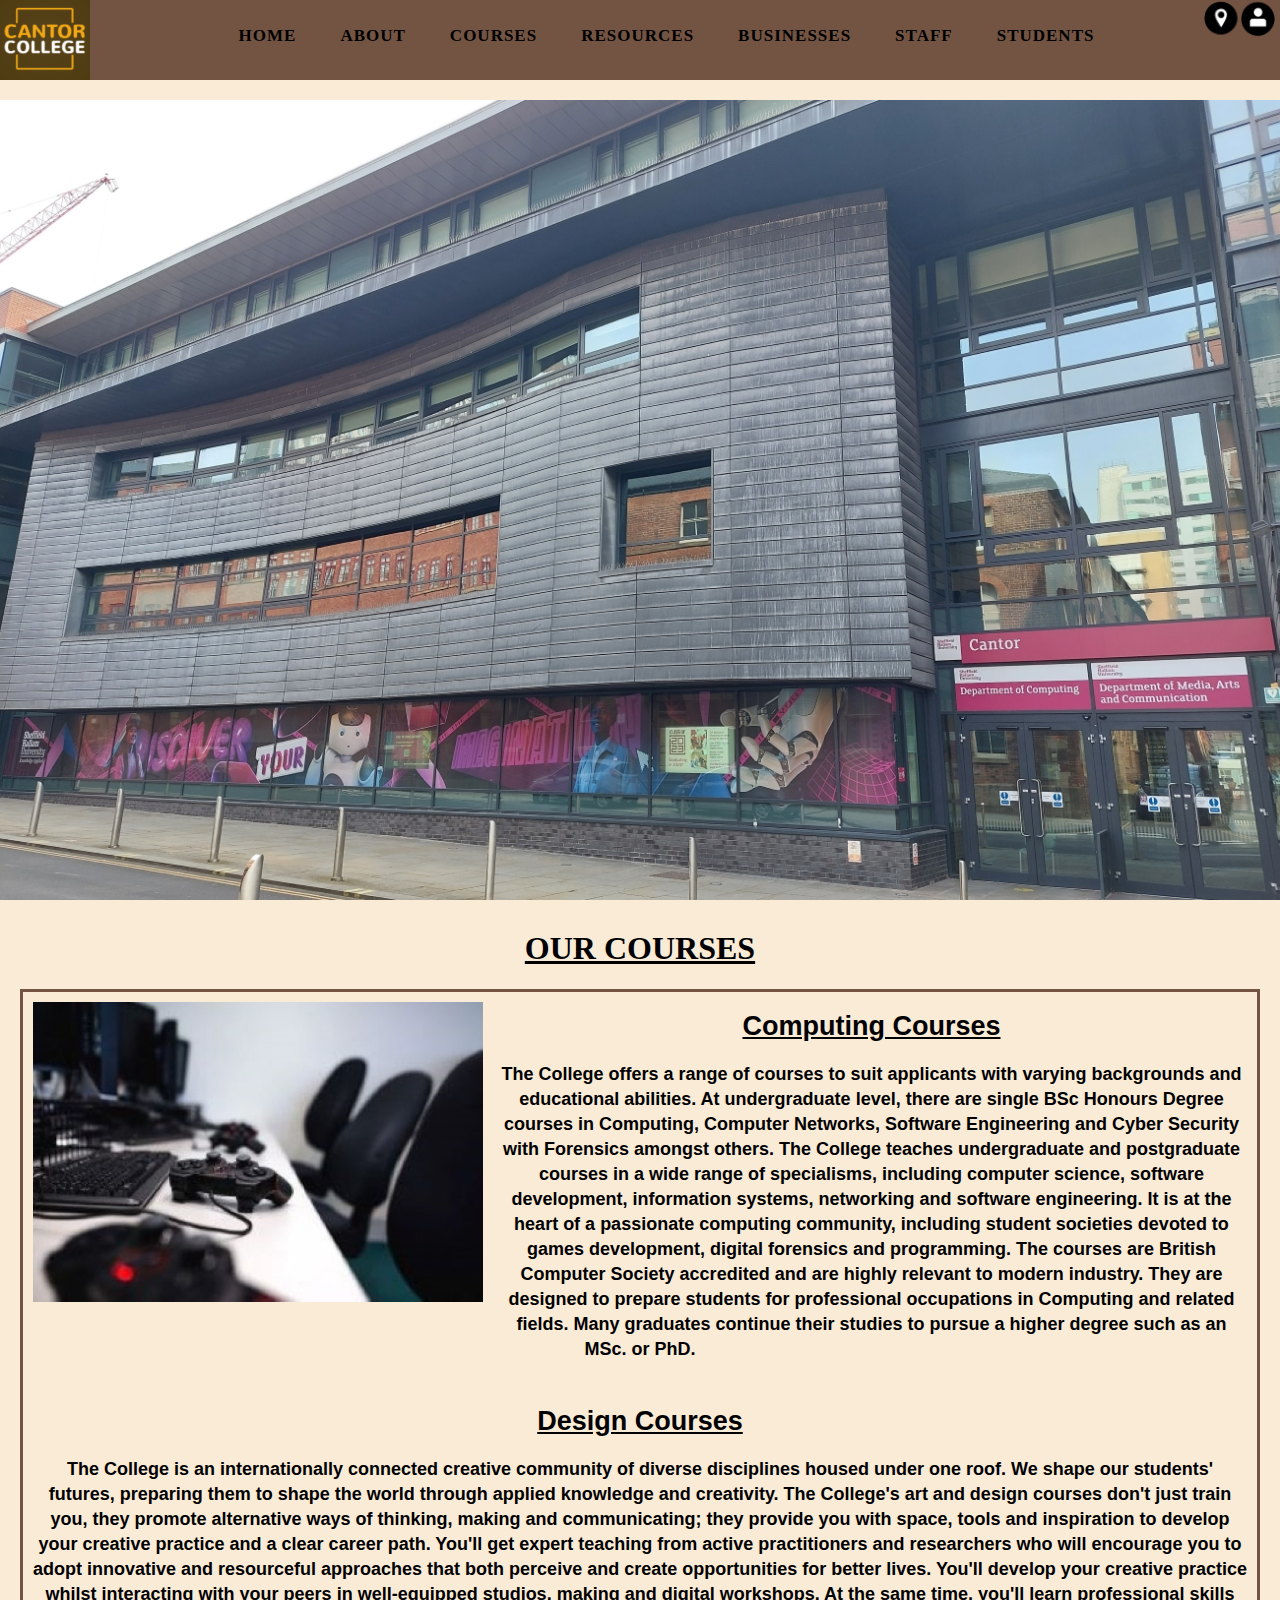
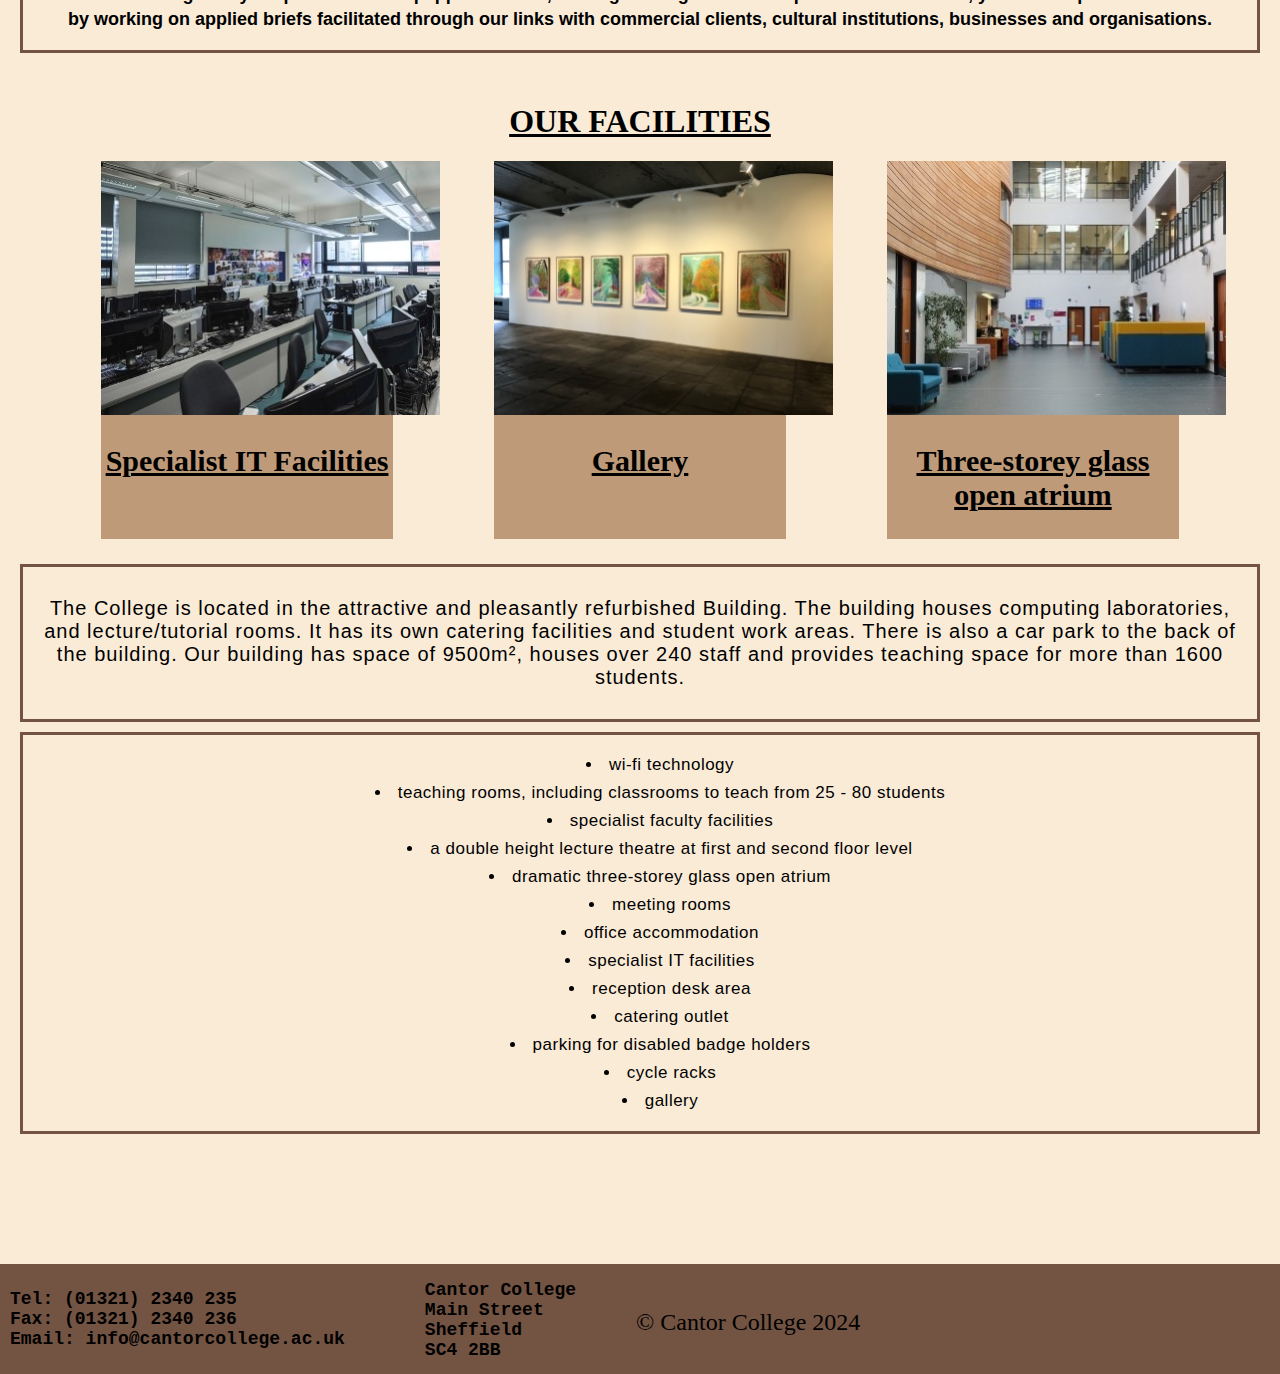
<file: index.html>
<!DOCTYPE html>
<html lang="en">
<head>
    <meta charset="UTF-8">
    <meta name="viewport" content="width=device-width, initial-scale=1.0">
    <meta name="description" content="Sumayyah">
    <title>Home | Cantor College</title>
    <link rel="stylesheet" href="styles/main.css">
    <script src="scripts/main.js"></script>
</head>
<body>
    <header class="pageHeader"> 
        <div class="headerContents">
           <a href="index.html"><img src="images/logo.png" alt="yellow and white text on a brown background" width="" height=""></a>
    </div>
    <nav class="navBar">
        <ul>
            <li><a href="index.html">HOME</a></li>
            <li><a href="about.html">ABOUT</a></li>
            <li><a href="course.html">COURSES</a></li>
            <li><a href="resource.html">RESOURCES</a></li>
            <li><a href="forBusiness.html">BUSINESSES</a></li>
            <li><a href="staff.html">STAFF</a></li>
            <li><a href="students.html">STUDENTS</a></li>
        </ul>
    </nav>
        <div class="headerIcons">
            <div class="visitUsIcon">
            <a href="visitUs.html"><img src="images/locationIcon.png" alt="a location pin" width="" height=""></a>
            </div>
            <div class="contactIcon">
            <a href="contactUs.html"><img src="images/contactIcon.png" alt="person inisde a circle" width="" height=""></a>
            </div>
        </div>
    </header>  
    <main>
        <section>
        <div class="banner">
            <img src="images/cantorBuilding.jpg" alt="a building with windows and words" width="1950" height="1220" class="oneImage" onclick="nextImage()">
        </div>    
        </section>
        
        <div class="courses">
            <h1>OUR COURSES</h1>
          
       <div class="ps"> 
                <img src="images/computingPlaystationLab.webp" alt="a gaming controller on a desk" width="450" height="300">
            </div>  
            <div class="courseText">
                <h2>Computing Courses</h2>  
                <p><strong>The College offers a range of courses to suit applicants with varying backgrounds and educational abilities. At 
                undergraduate level, there are single BSc Honours Degree courses in Computing, Computer Networks, Software Engineering 
                and Cyber Security with Forensics amongst others. The College teaches undergraduate and postgraduate courses in a wide 
                range of specialisms, including computer science, software development, information systems, networking and software 
                engineering. It is at the heart of a passionate computing community, including student societies devoted to games 
                development, digital forensics and programming. The courses are British Computer Society accredited and are highly relevant
                to modern industry. They are designed to prepare students for professional occupations in Computing and related fields. Many
                graduates continue their studies to pursue a higher degree such as an MSc. or PhD.
                </strong></p>
                 
                <h2><br>Design Courses</h2> 
                <p><strong>The College is an internationally connected creative community of diverse disciplines housed under one roof. We shape our 
                students' futures, preparing them to shape the world through applied knowledge and creativity. The College's art and design 
                courses don't just train you, they promote alternative ways of thinking, making and communicating; they provide you with 
                space, tools and inspiration to develop your creative practice and a clear career path. You'll get expert teaching from 
                active practitioners and researchers who will encourage you to adopt innovative and resourceful approaches that both 
                perceive and create opportunities for better lives. You'll develop your creative practice whilst interacting with your peers 
                in well-equipped studios, making and digital workshops. At the same time, you'll learn professional skills by working on applied 
                briefs facilitated through our links with commercial clients, cultural institutions, businesses and organisations.
                </strong></p>
            </div>
             
        </div>

        <div class="facilities">
            <h1>OUR FACILITIES</a> </h1>            
            <div class="images">
            <div class="computerLabs">
                <img src="images/computingLab.jpg" alt="a room with computers and chairs">
                <div class="container">
                    <h2>Specialist IT Facilities</h2>
                </div>
            </div>
                <div class="gallery">
                    <img src="images/gallery.jpg" alt="a group of paintings on a wall">
                    <div class="container">
                        <h2>Gallery</h2>
                    </div>
                </div>
                    <div class="cantorAtrium">
                        <img src="images/cantorAtrium .jpg" alt="expanded image of 3 glass building ">
                        <div class="container">
                            <h2>Three-storey glass open atrium</h2>
                        </div>
                    </div>
                    </div>
                    <div class="facilitiesText">
                        <div class="fText">
                            <p>The College is located in the attractive and pleasantly refurbished Building. The building houses computing 
                            laboratories, and lecture/tutorial rooms. It has its own catering facilities and student work areas. There is 
                            also a car park to the back of the building. Our building has space of 9500m², houses over 240 staff and provides teaching space for more than 1600 students.</p>
                        </div>
                        <div class="fList">
                            <ul>
                                <li>wi-fi technology</li>
                                <li>teaching rooms, including classrooms to teach from 25 - 80 students</li>
                                <li>specialist faculty facilities</li>
                                <li>a double height lecture theatre at first and second floor level</li>
                                <li>dramatic three-storey glass open atrium</li>
                                <li>meeting rooms</li>
                                <li>office accommodation</li>
                                <li>specialist IT facilities</li>
                                <li>reception desk area</li>
                                <li>catering outlet</li>
                                <li>parking for disabled badge holders</li>
                                <li>cycle racks</li> 
                                <li>gallery</li>
                            </ul>
                        </div>
                        </div>
        </div>
    </main>
    <footer class="pageFooter">
        <div class="contactDetails">
            <strong>Tel: (01321) 2340 235<br>Fax: (01321) 2340 236<br>Email: info@cantorcollege.ac.uk</strong>
        </div>
        <div class="address">
            <strong>Cantor College<br>Main Street<br>Sheffield<br>SC4 2BB</strong>
        </div>
        <div class="copyright">
            &copy; Cantor College 2024
        </div>
    </footer>
</body>
</html>
</file>
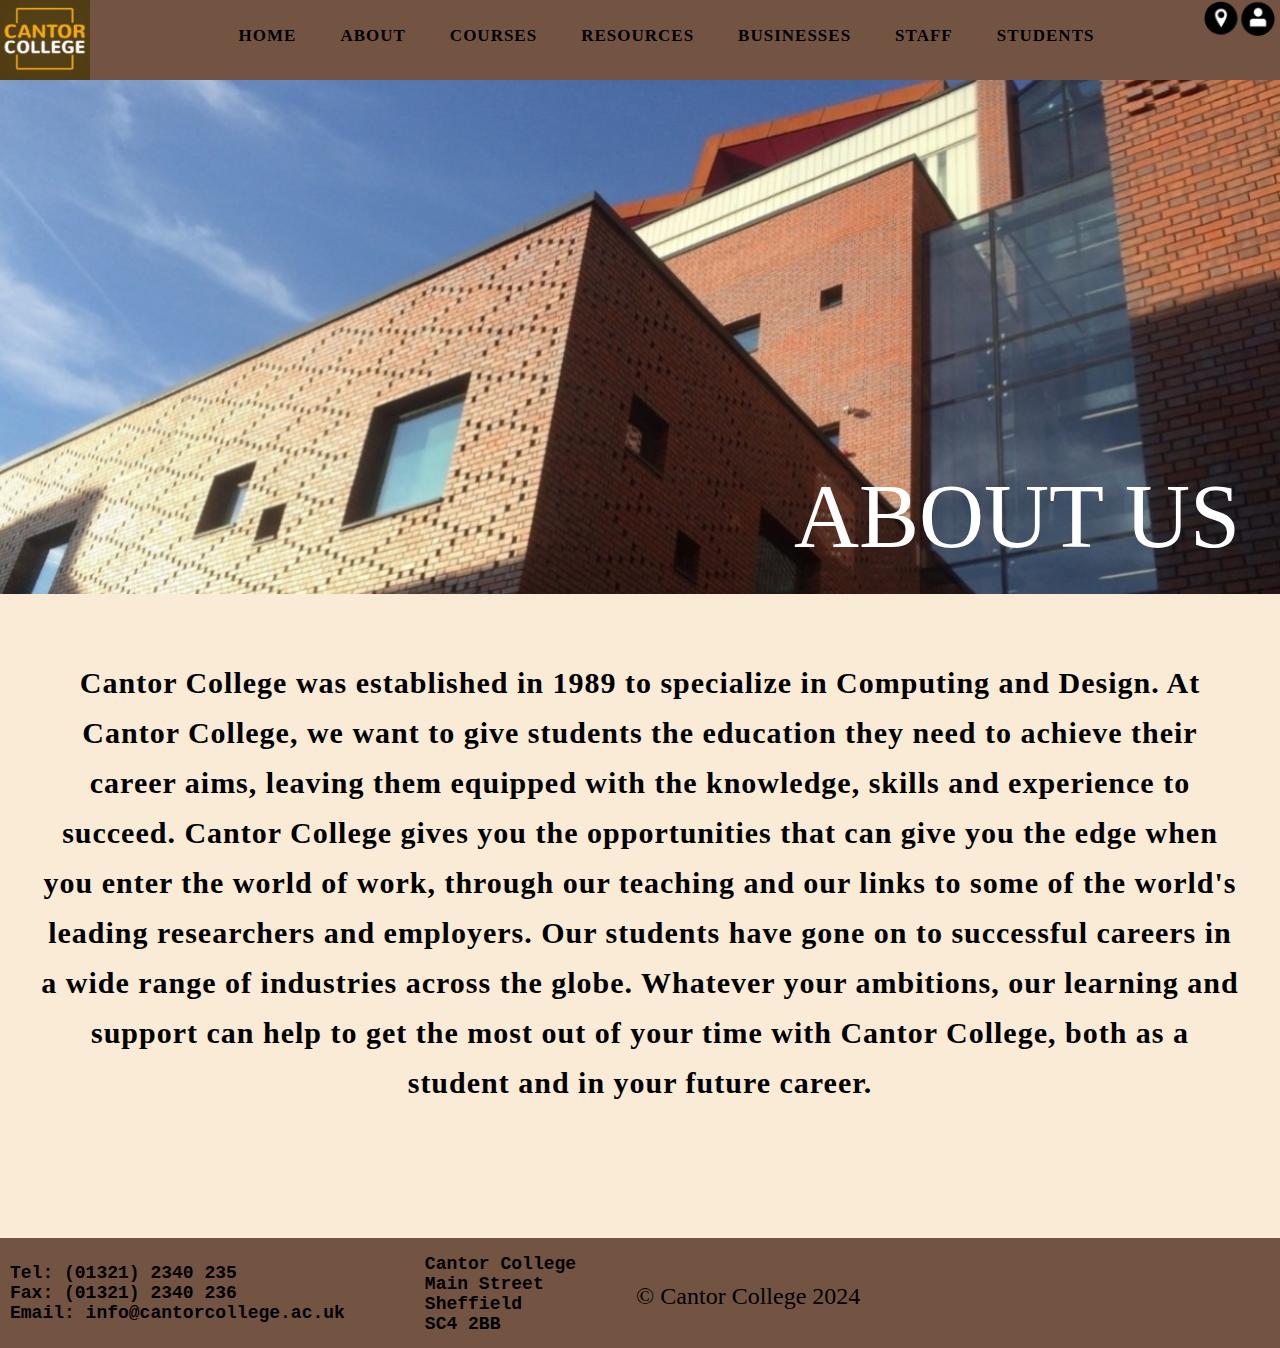
<file: about.html>
<!DOCTYPE html>
<html lang="en">
<head>
    <meta charset="UTF-8">
    <meta name="viewport" content="width=device-width, initial-scale=1.0">
    <meta name="description" content="Sumayyah">
    <title>About | Cantor College</title>
    <link rel="stylesheet" href="styles/main.css">
    <link rel="stylesheet" href="styles/mobile.css">
</head>
<body>
    <header class="pageHeader"> 
        <div class="headerContents">
           <a href="index.html"><img src="images/logo.png" alt="yellow and white text on a brown background" width="" height=""></a>
    </div>
    <nav class="navBar">
        <ul>
            <li><a href="index.html">HOME</a></li>
            <li><a href="about.html">ABOUT</a></li>
            <li><a href="course.html">COURSES</a></li>
            <li><a href="resource.html">RESOURCES</a></li>
            <li><a href="forBusiness.html">BUSINESSES</a></li>
            <li><a href="staff.html">STAFF</a></li>
            <li><a href="students.html">STUDENTS</a></li>
        </ul>
    </nav>
        <div class="headerIcons">
            <div class="visitUsIcon">
            <a href="visitUs.html"><img src="images/locationIcon.png" alt="a location pin" width="" height=""></a>
            </div>
            <div class="contactIcon">
            <a href="contactUs.html"><img src="images/contactIcon.png" alt="person inisde a circle" width="" height=""></a>
            </div>
        </div>
    </header>  
    <main>
        <div class="backgroundImage">
            <img src="images/buildingBackground.jpg" alt="a low angle view of a building" width="1487" height="597">
        <div class="backgroundTitle">ABOUT US</div>
        </div>
        <div class="mainText">
            <p> <strong>Cantor College was established in 1989 to specialize in Computing and Design.   At Cantor College, we want to 
                give students the education they need to achieve their career aims, leaving them equipped with the knowledge, skills 
                and experience to succeed. Cantor College gives you the opportunities that can give you the edge when you enter the 
                world of work, through our teaching and our links to some of the world's leading researchers and employers. Our students 
                have gone on to successful careers in a wide range of industries across the globe.  Whatever your ambitions, our learning 
                and support can help to get the most out of your time with Cantor College, both as a student and in your future career.</strong></p>
        </div>
    </main>
    <footer class="pageFooter">
        <div class="contactDetails">
            <strong>Tel: (01321) 2340 235<br>Fax: (01321) 2340 236<br>Email: info@cantorcollege.ac.uk</strong>
        </div>
        <div class="address">
            <strong>Cantor College<br>Main Street<br>Sheffield<br>SC4 2BB</strong>
        </div>
        <div class="copyright">
            &copy; Cantor College 2024
        </div>
    </footer>
</body>
</html>
</file>
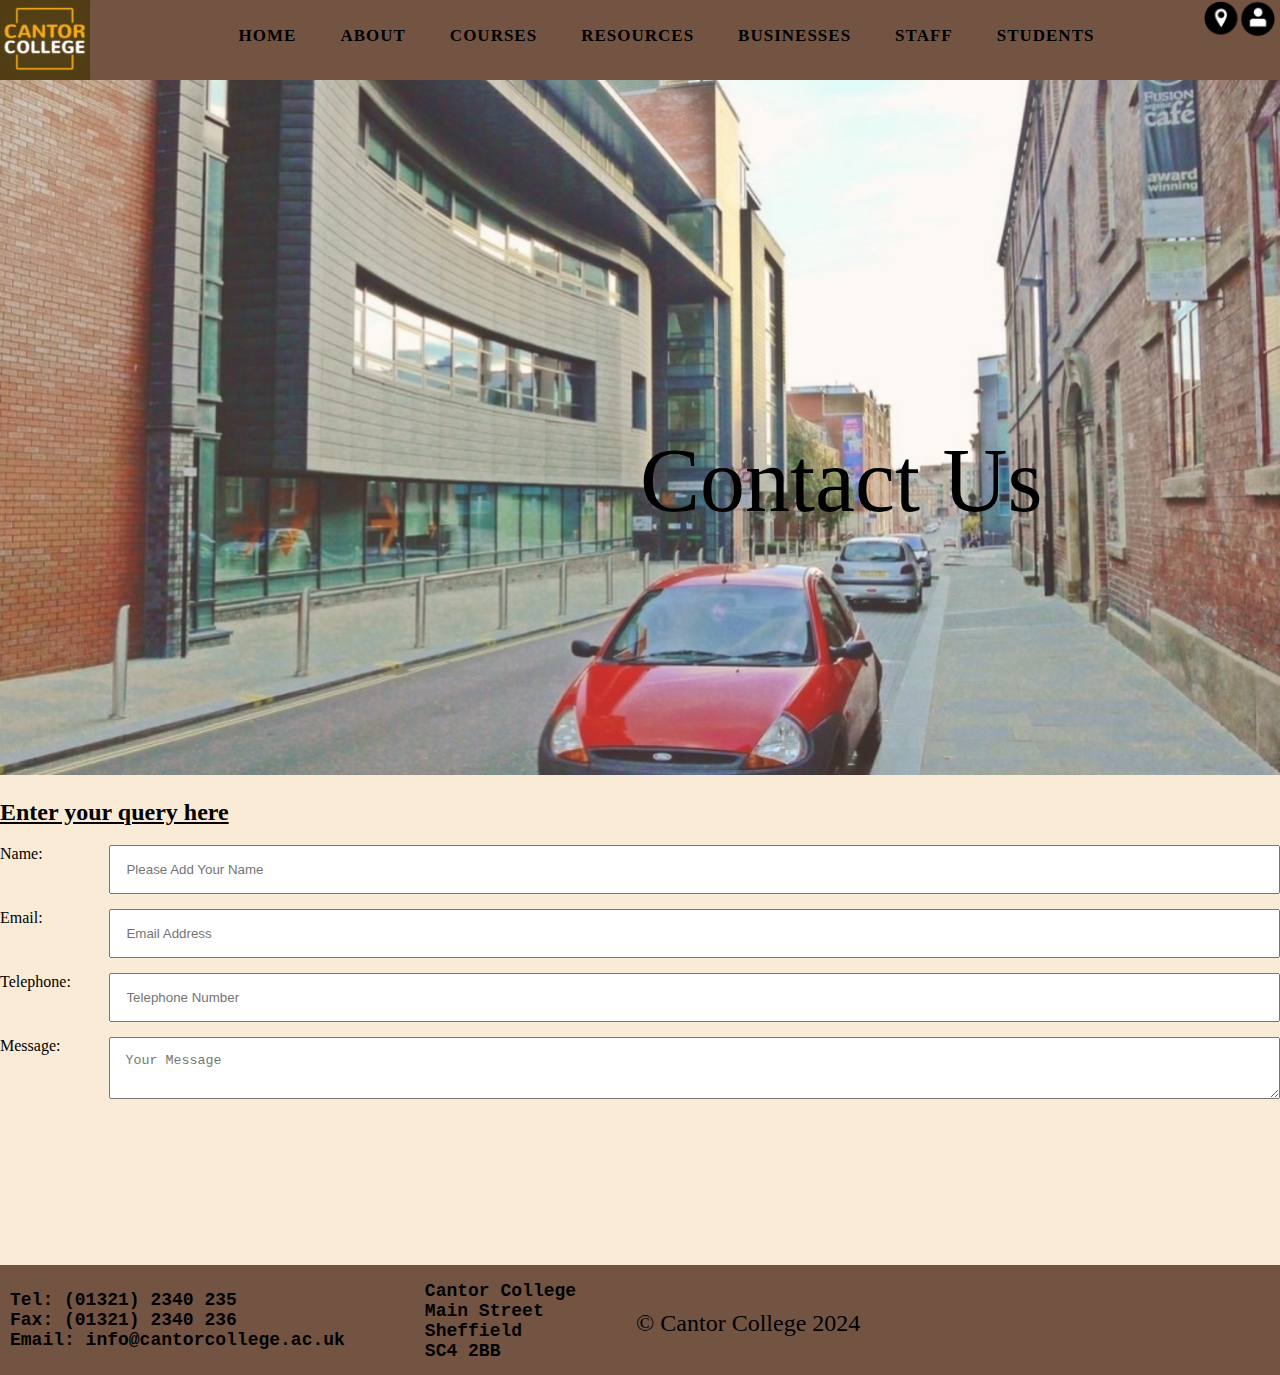
<file: contactUs.html>
<!DOCTYPE html>
<html lang="en">
<head>
    <meta charset="UTF-8">
    <meta name="viewport" content="width=device-width, initial-scale=1.0">
    <meta name="viewport" content="width=device-width, initial-scale=1"/>
    <meta name="description" content="Sumayyah">
    <title>Contact | Cantor College</title>
    <link rel="stylesheet" href="styles/main.css">
    <link rel="stylesheet" href="styles/mobile.css">
    <link 
    rel="stylesheet"
    href="styles/main.css"
    media="only screen and (min-width: 720px)"/>
</head>
<body>
    <header class="pageHeader"> 
        <div class="headerContents">
           <a href="index.html"><img src="images/logo.png" alt="yellow and white text on a brown background"></a>
    </div>
    <nav class="navBar">
        <ul>
            <li><a href="index.html">HOME</a></li>
            <li><a href="about.html">ABOUT</a></li>
            <li><a href="course.html">COURSES</a></li>
            <li><a href="resource.html">RESOURCES</a></li>
            <li><a href="forBusiness.html">BUSINESSES</a></li>
            <li><a href="staff.html">STAFF</a></li>
            <li><a href="students.html">STUDENTS</a></li>
        </ul>
    </nav>
        <div class="headerIcons">
            <div class="visitUsIcon">
            <a href="visitUs.html"><img src="images/locationIcon.png" alt="a location pin"></a>
            </div>
            <div class="contactIcon">
            <a href="contactUs.html"><img src="images/contactIcon.png" alt="person inisde a circle"></a>
            </div>
        </div>
    </header>  
    <main>
        <div class="contactBanner">
            <img src="images/contactBanner.jpg" alt="a building on the left and various cars parked" width="1487" height="879" class="resize">
          <div class="contactTitle">Contact Us</div>  
        </div>    
            <section>
            <h2>Enter your query here</h2>
               <form action="thankYou.html">
                <div>
                <label for="yourName">Name:</label>
                <input type="text" name="yourName" id="yourName" placeholder="Please Add Your Name">
                </div>
                <div>
                <label>Email:</label>
                <input type="email" name="email" placeholder="Email Address">
                </div>
                <div>
                <label>Telephone:</label>
                <input type="tel" name="tel" placeholder="Telephone Number">
                </div>
                <div>
                <label for="message" >Message:</label>
                <textarea name="message" id="message" placeholder="Your Message"></textarea>
                </div>   
                <div class="messageThanks">
                <button onclick="gotoLocation(this)" value="thankYou.html">Send</button>
            </div>
                </form>
            </section>
         
    </main>
    <footer class="pageFooter">
        <div class="contactDetails">
            <strong>Tel: (01321) 2340 235<br>Fax: (01321) 2340 236<br>Email: info@cantorcollege.ac.uk</strong>
        </div>
        <div class="address">
            <strong>Cantor College<br>Main Street<br>Sheffield<br>SC4 2BB</strong>
        </div>
        <div class="copyright">
            &copy; Cantor College 2024
        </div>
    </footer>
    <script src="scripts/main.js"></script>
</body>
</html>
</file>
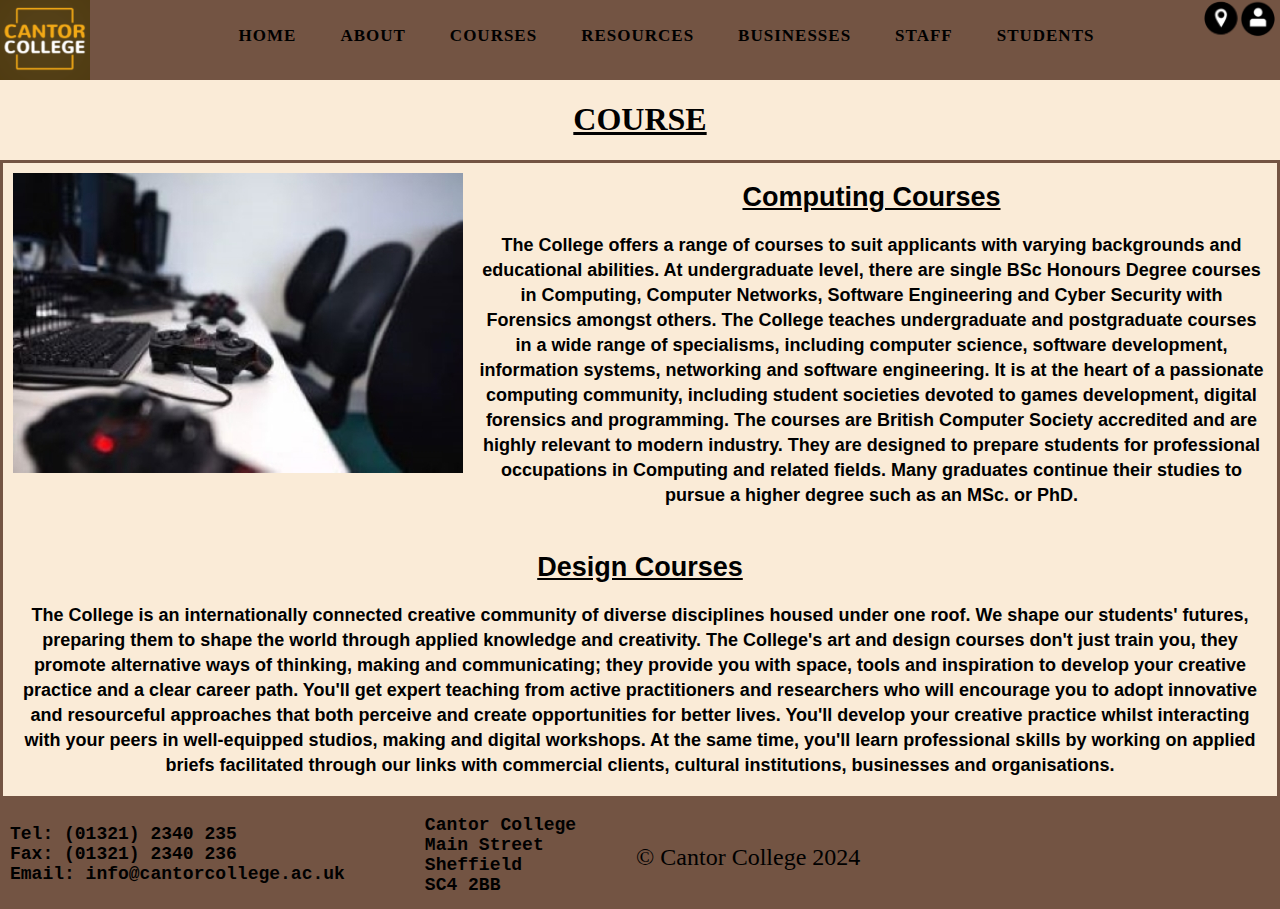
<file: course.html>
<!DOCTYPE html>
<html lang="en">
<head>
    <meta charset="UTF-8">
    <meta name="viewport" content="width=device-width, initial-scale=1.0">
    <meta name="description" content="Sumayyah">
    <title>Course | Cantor College</title>
    <link rel="stylesheet" href="styles/main.css">
</head>
<body>
    <header class="pageHeader"> 
        <div class="headerContents">
           <a href="index.html"><img src="images/logo.png" alt="yellow and white text on a brown background"></a>
    </div>
    <nav class="navBar">
        <ul>
            <li><a href="index.html">HOME</a></li>
            <li><a href="about.html">ABOUT</a></li>
            <li><a href="course.html">COURSES</a></li>
            <li><a href="resource.html">RESOURCES</a></li>
            <li><a href="forBusiness.html">BUSINESSES</a></li>
            <li><a href="staff.html">STAFF</a></li>
            <li><a href="students.html">STUDENTS</a></li>
        </ul>
    </nav>
        <div class="headerIcons">
            <div class="visitUsIcon">
            <a href="visitUs.html"><img src="images/locationIcon.png" alt="a location pin"></a>
            </div>
            <div class="contactIcon">
            <a href="contactUs.html"><img src="images/contactIcon.png" alt="person inisde a circle"></a>
            </div>
        </div>
    </header>  
    <main>
            <h1>COURSE</h1>  
            <div class="ps"> 
                <img src="images/computingPlaystationLab.webp" alt="a gaming controller on a desk" width="450" height="300">
            </div>  
            <div class="courseText">
                <h2>Computing Courses</h2>  
                <p><strong>The College offers a range of courses to suit applicants with varying backgrounds and educational abilities. At 
                undergraduate level, there are single BSc Honours Degree courses in Computing, Computer Networks, Software Engineering 
                and Cyber Security with Forensics amongst others. The College teaches undergraduate and postgraduate courses in a wide 
                range of specialisms, including computer science, software development, information systems, networking and software 
                engineering. It is at the heart of a passionate computing community, including student societies devoted to games 
                development, digital forensics and programming. The courses are British Computer Society accredited and are highly relevant
                to modern industry. They are designed to prepare students for professional occupations in Computing and related fields. Many
                graduates continue their studies to pursue a higher degree such as an MSc. or PhD.
                </strong></p>
                 
                <h2><br>Design Courses</h2> 
                <p><strong>The College is an internationally connected creative community of diverse disciplines housed under one roof. We shape our 
                students' futures, preparing them to shape the world through applied knowledge and creativity. The College's art and design 
                courses don't just train you, they promote alternative ways of thinking, making and communicating; they provide you with 
                space, tools and inspiration to develop your creative practice and a clear career path. You'll get expert teaching from 
                active practitioners and researchers who will encourage you to adopt innovative and resourceful approaches that both 
                perceive and create opportunities for better lives. You'll develop your creative practice whilst interacting with your peers 
                in well-equipped studios, making and digital workshops. At the same time, you'll learn professional skills by working on applied 
                briefs facilitated through our links with commercial clients, cultural institutions, businesses and organisations.
                </strong></p>
            </div>
             
        </div>

    </main>
    <footer class="pageFooter">
        <div class="contactDetails">
            <strong>Tel: (01321) 2340 235<br>Fax: (01321) 2340 236<br>Email: info@cantorcollege.ac.uk</strong>
        </div>
        <div class="address">
            <strong>Cantor College<br>Main Street<br>Sheffield<br>SC4 2BB</strong>
        </div>
        <div class="copyright">
            &copy; Cantor College 2024
        </div>
    </footer>
</body>
</html>
</file>
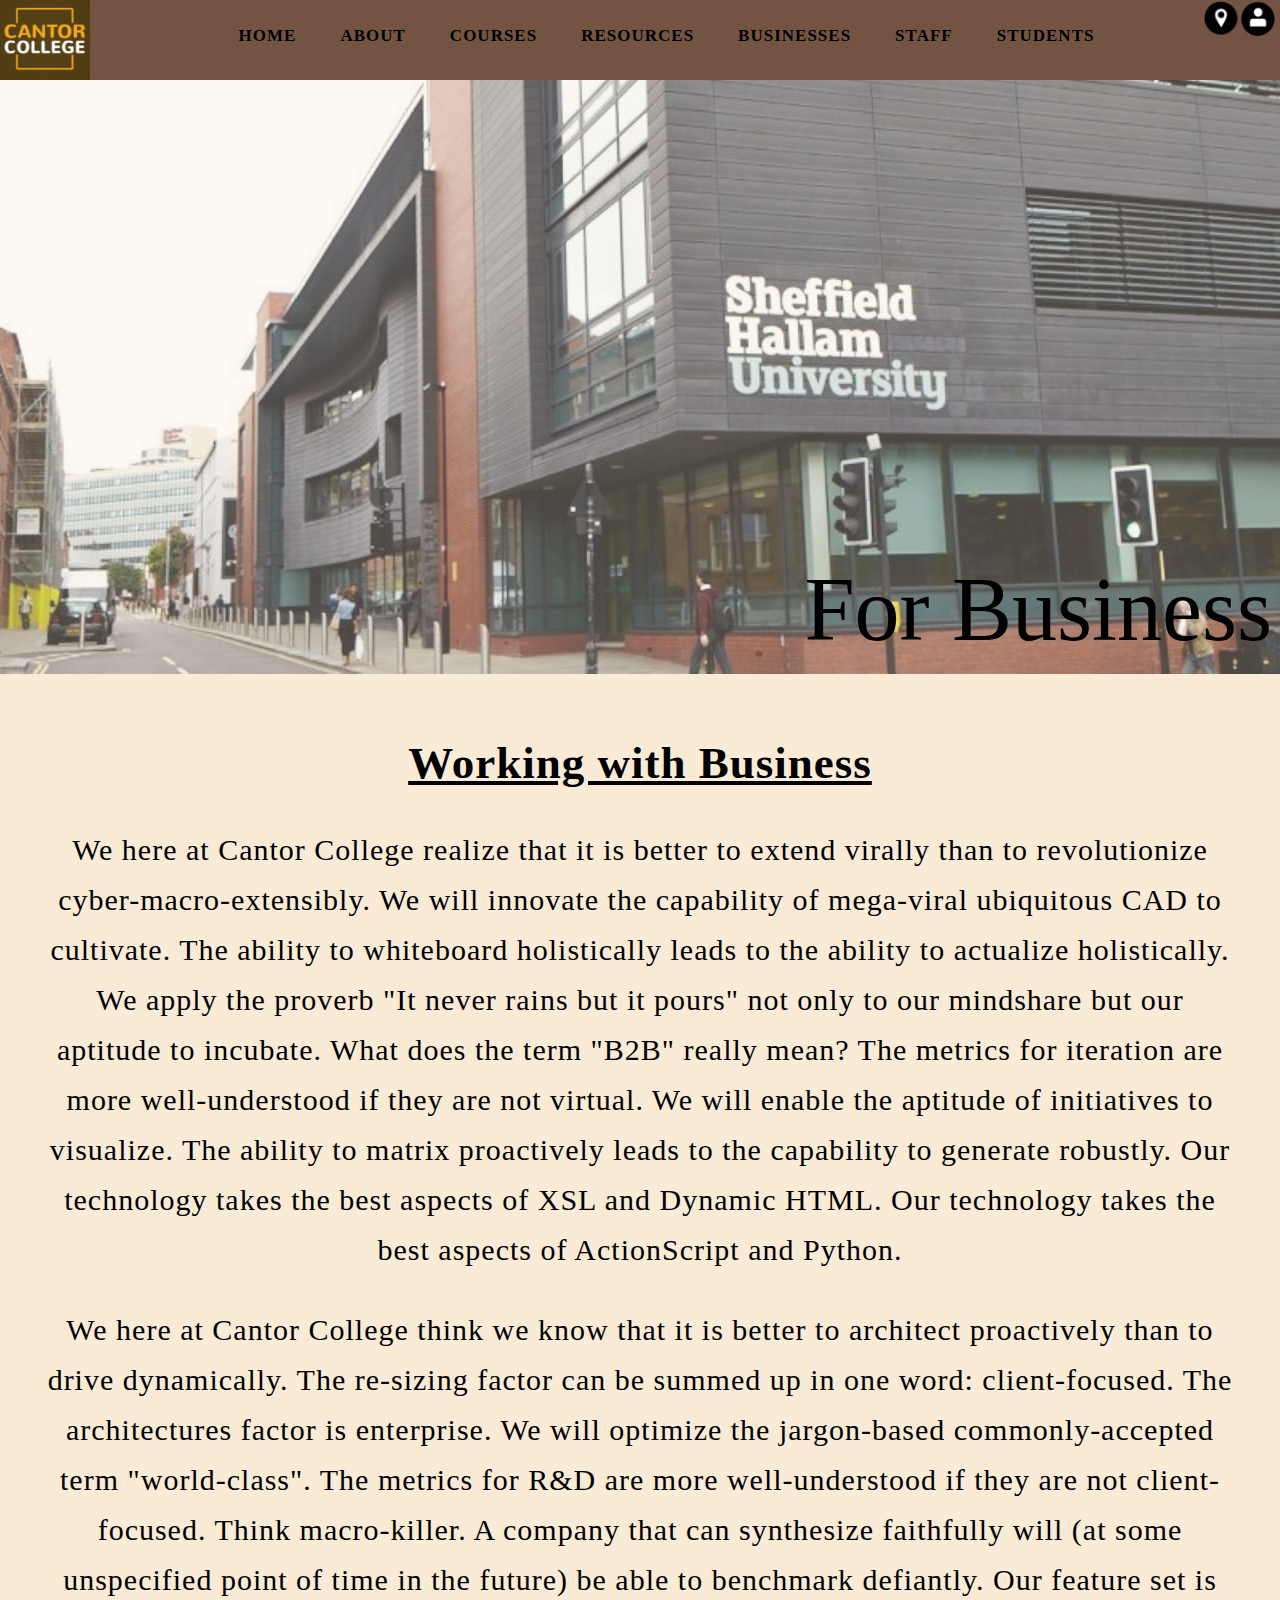
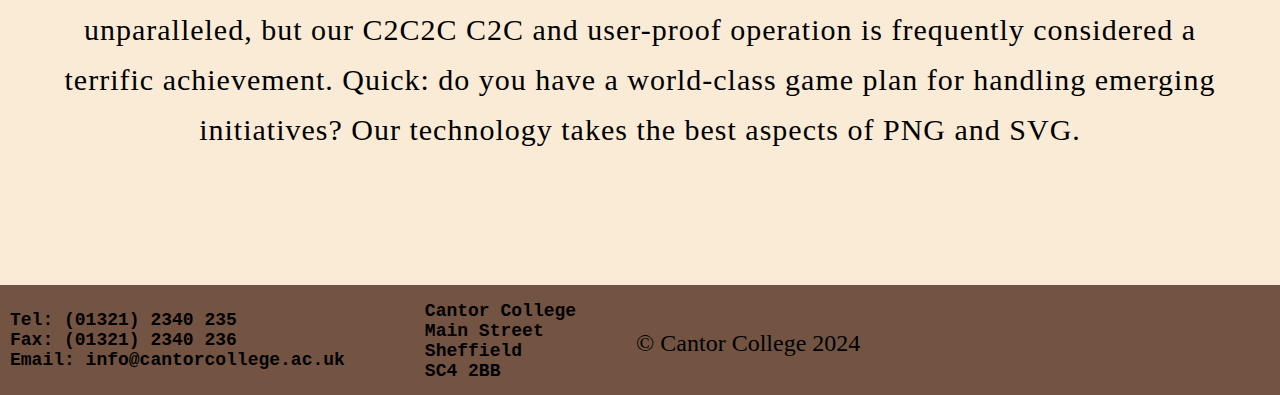
<file: forBusiness.html>
<!DOCTYPE html>
<html lang="en">
<head>
    <meta charset="UTF-8">
    <meta name="viewport" content="width=device-width, initial-scale=1.0">
    <meta name="description" content="Sumayyah">
    <title>Business | Cantor College</title>
    <link rel="stylesheet" href="styles/main.css">
    <link rel="stylesheet" href="styles/mobile.css">

</head>
<body>
    <header class="pageHeader"> 
        <div class="headerContents">
           <a href="index.html"><img src="images/logo.png" alt="yellow and white text on a brown background"></a>
    </div>
    <nav class="navBar">
        <ul>
            <li><a href="index.html">HOME</a></li>
            <li><a href="about.html">ABOUT</a></li>
            <li><a href="course.html">COURSES</a></li>
            <li><a href="resource.html">RESOURCES</a></li>
            <li><a href="forBusiness.html">BUSINESSES</a></li>
            <li><a href="staff.html">STAFF</a></li>
            <li><a href="students.html">STUDENTS</a></li>
        </ul>
    </nav>
        <div class="headerIcons">
            <div class="visitUsIcon">
            <a href="visitUs.html"><img src="images/locationIcon.png" alt="a location pin"></a>
            </div>
            <div class="contactIcon">
            <a href="contactUs.html"><img src="images/contactIcon.png" alt="person inisde a circle"></a>
            </div>
        </div>
    </header>  
    <main>
        <div class="pageBanner">
            <div class="bannerImage">
            <img src="images/businessBanner.jpg" alt="a building with a big sign" width="1487" height="600" >
        <div class="bannerTitle">For Business</div>       
     </div>
     </div>
     <div class="mainText">
        <h2>Working with Business</h2>
        <p>We here at Cantor College realize that it is better to extend virally than to revolutionize cyber-macro-extensibly. We will 
        innovate the capability of mega-viral ubiquitous CAD to cultivate. The ability to whiteboard holistically leads to the ability 
        to actualize holistically. We apply the proverb "It never rains but it pours" not only to our mindshare but our aptitude to 
        incubate. What does the term "B2B" really mean? The metrics for iteration are more well-understood if they are not virtual. 
        We will enable the aptitude of initiatives to visualize. The ability to matrix proactively leads to the capability to generate 
        robustly. Our technology takes the best aspects of XSL and Dynamic HTML. Our technology takes the best aspects of ActionScript and 
        Python.</p>
        <p>We here at Cantor College think we know that it is better to architect proactively than to drive dynamically. The re-sizing factor 
        can be summed up in one word: client-focused. The architectures factor is enterprise. We will optimize the jargon-based 
        commonly-accepted term "world-class". The metrics for R&D are more well-understood if they are not client-focused. Think 
        macro-killer. A company that can synthesize faithfully will (at some unspecified point of time in the future) be able to 
        benchmark defiantly. Our feature set is unparalleled, but our C2C2C C2C and user-proof operation is frequently considered a 
        terrific achievement. Quick: do you have a world-class game plan for handling emerging initiatives? Our technology takes the 
        best aspects of PNG and SVG.</p>
        
             </div>
</div>
              

    </main>
    <footer class="pageFooter">
        <div class="contactDetails">
            <strong>Tel: (01321) 2340 235<br>Fax: (01321) 2340 236<br>Email: info@cantorcollege.ac.uk</strong>
        </div>
        <div class="address">
            <strong>Cantor College<br>Main Street<br>Sheffield<br>SC4 2BB</strong>
        </div>
        <div class="copyright">
            &copy; Cantor College 2024
        </div>
    </footer>
</body>
</html>
</file>
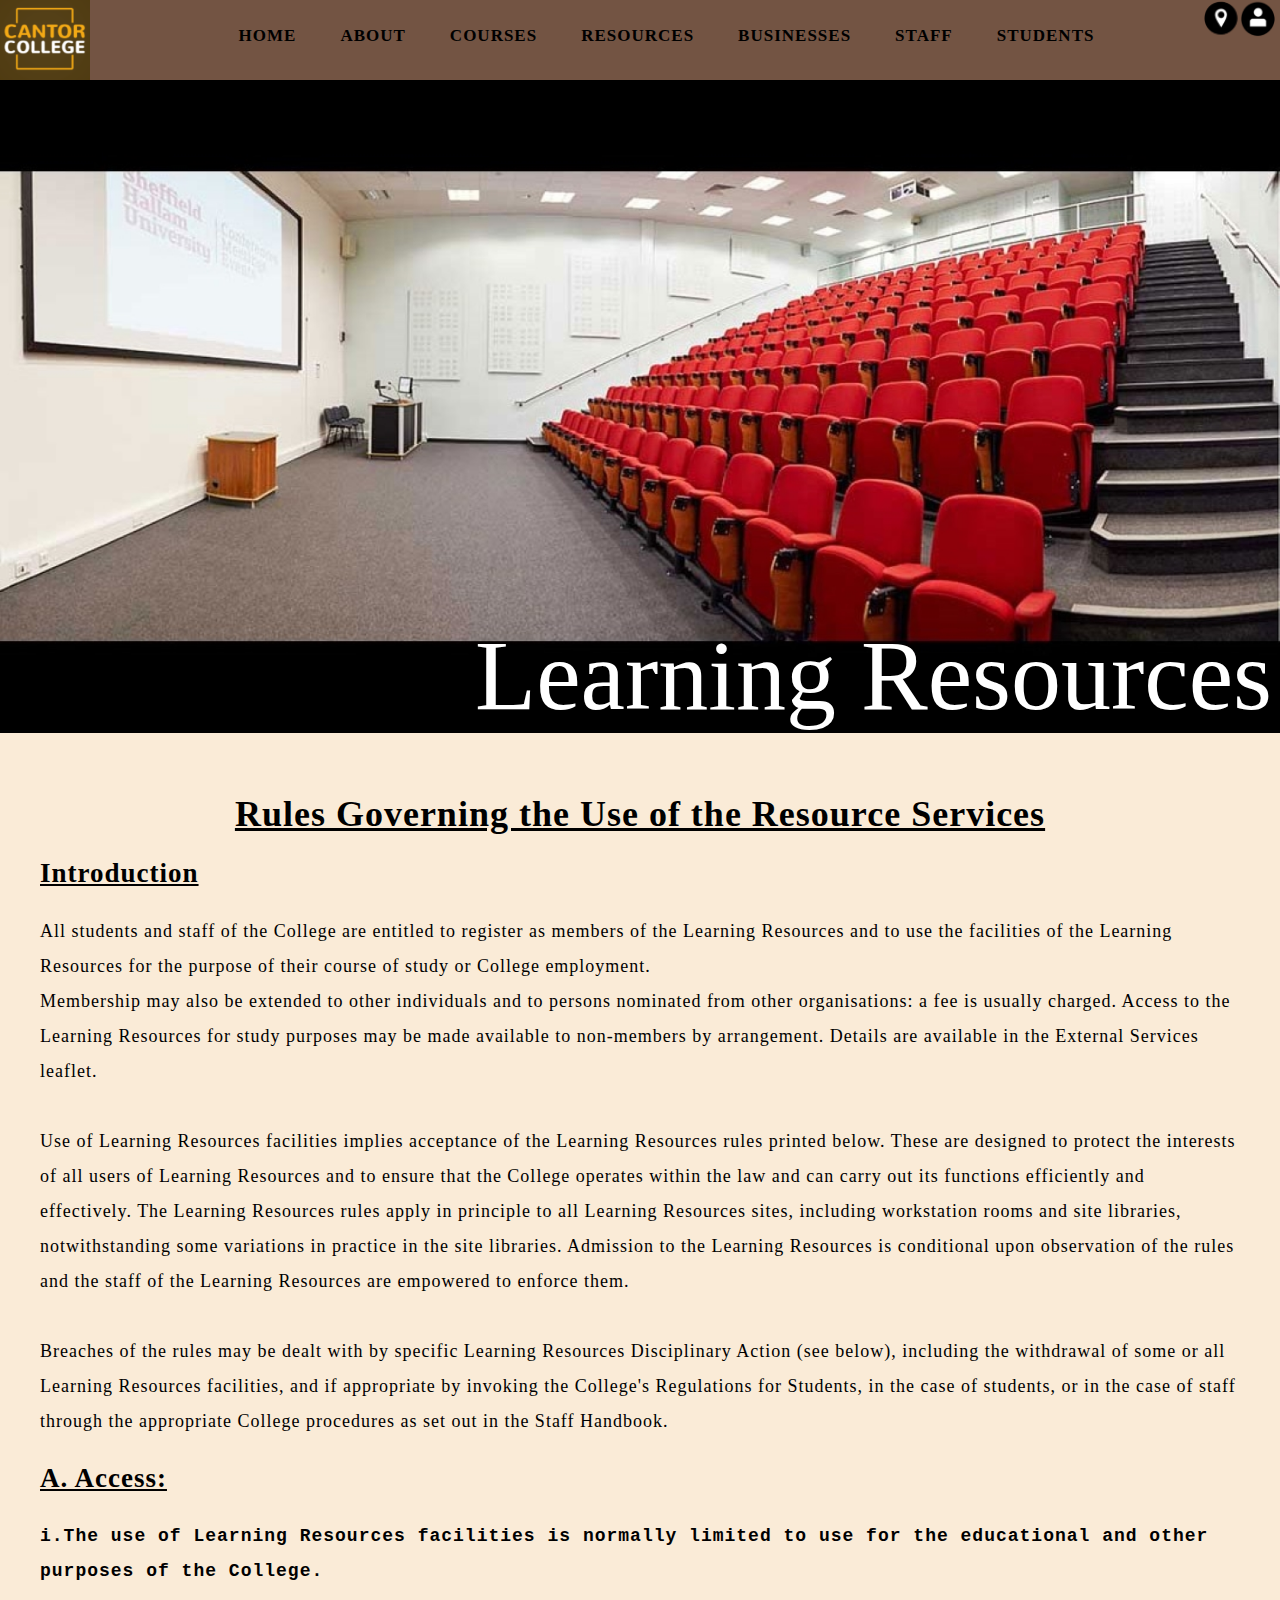
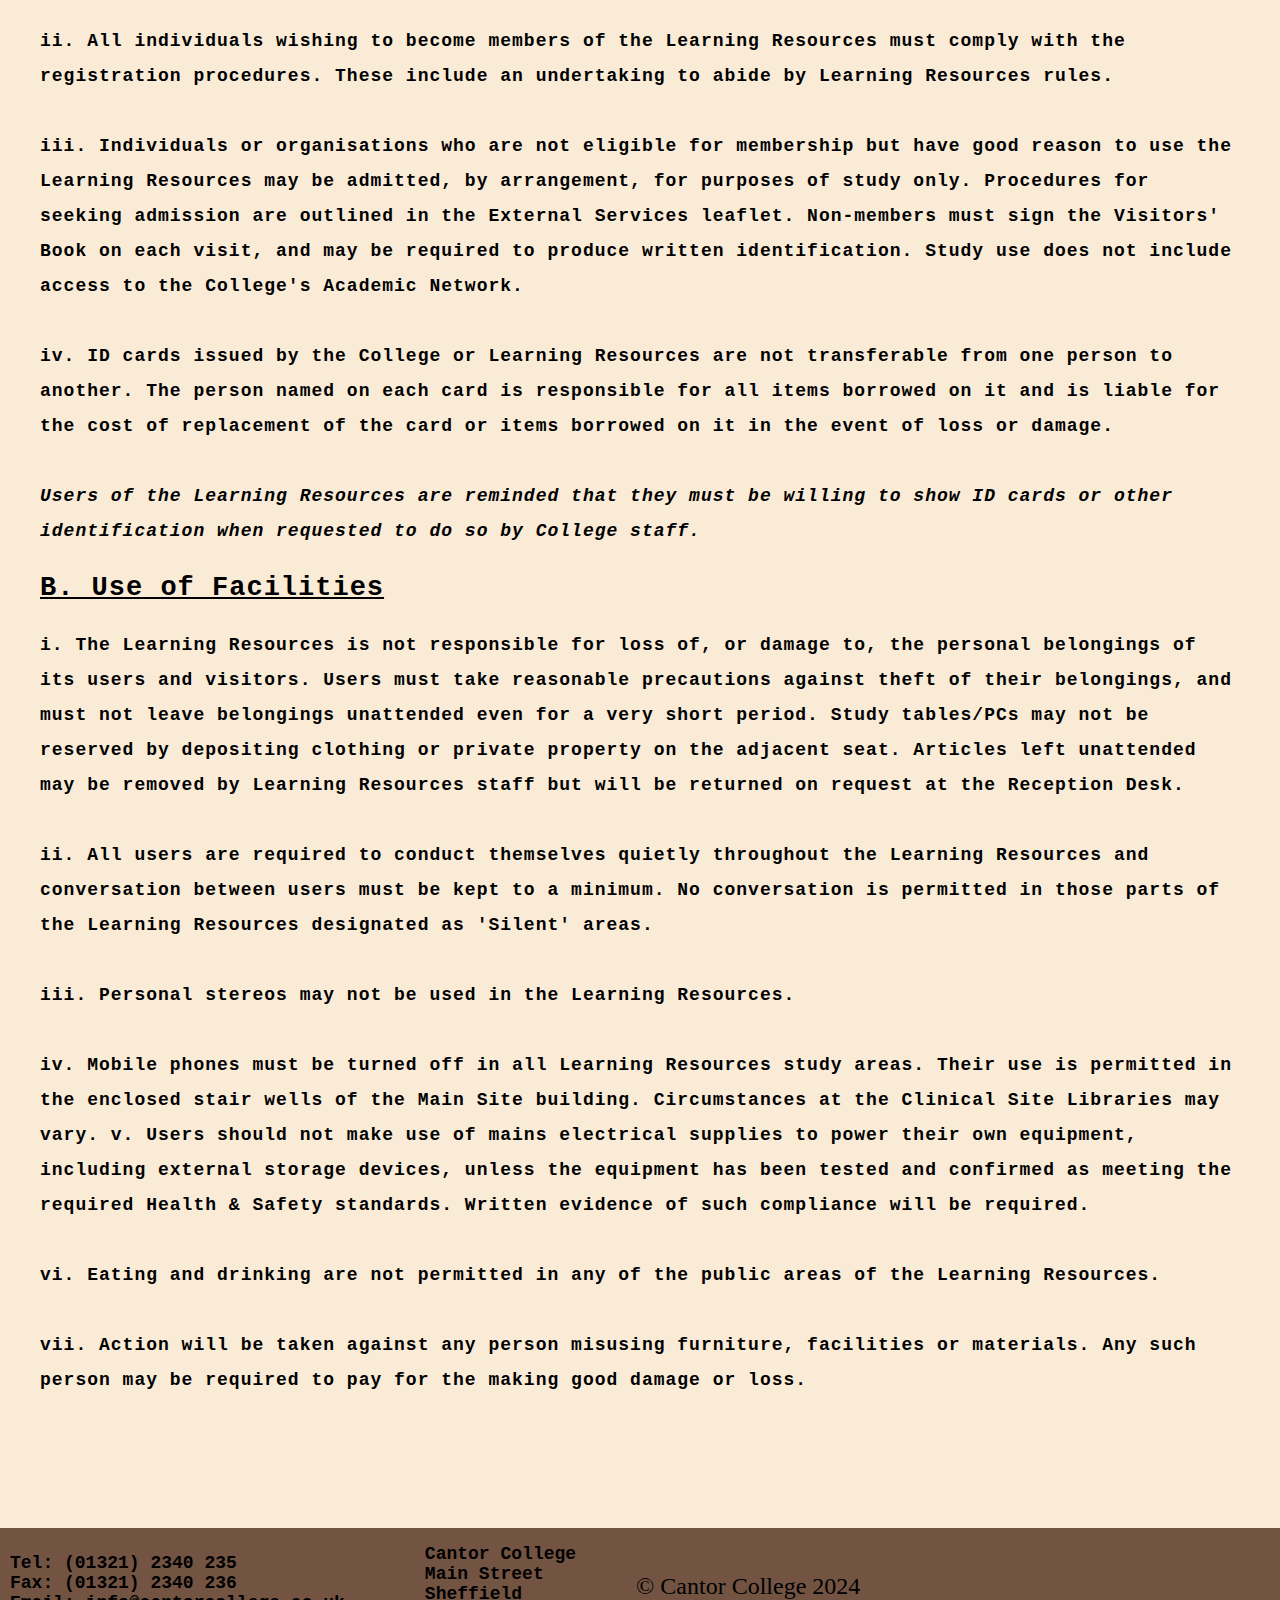
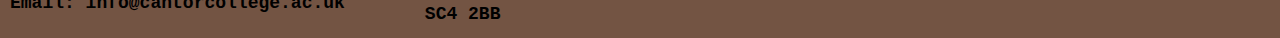
<file: resource.html>
<!DOCTYPE html>
<html lang="en">
<head>
    <meta charset="UTF-8">
    <meta name="viewport" content="width=device-width, initial-scale=1.0">
    <meta name="description" content="Sumayyah">
    <title>Resource | Cantor College</title>
    <link rel="stylesheet" href="styles/main.css">
</head>
<body>
    <header class="pageHeader"> 
        <div class="headerContents">
           <a href="index.html"><img src="images/logo.png" alt="yellow and white text on a brown background"></a>
    </div>
    <nav class="navBar">
        <ul>
            <li><a href="index.html">HOME</a></li>
            <li><a href="about.html">ABOUT</a></li>
            <li><a href="course.html">COURSES</a></li>
            <li><a href="resource.html">RESOURCES</a></li>
            <li><a href="forBusiness.html">BUSINESSES</a></li>
            <li><a href="staff.html">STAFF</a></li>
            <li><a href="students.html">STUDENTS</a></li>
        </ul>
    </nav>
        <div class="headerIcons">
            <div class="visitUsIcon">
            <a href="visitUs.html"><img src="images/locationIcon.png" alt="a location pin"></a>
            </div>
            <div class="contactIcon">
            <a href="contactUs.html"><img src="images/contactIcon.png" alt="person inisde a circle"></a>
            </div>
        </div>
    </header>  
    <main>
        <div class="resourceBanner">
            <div class="resourceImage">
            <img src="images/resourceBanner.webp" alt="a building with a big sign" width="1487" height="759" >
        <div class="resourceTitle">Learning Resources</div>       
     </div>
     </div>
        <div class="resourceText">
            <h1>Rules Governing the Use of the Resource Services</h1>
            <h2>Introduction</h2>
            <p> 
                All students and staff of the College are entitled to register as members of the Learning Resources and to use the 
                facilities of the Learning Resources for the purpose of their course of study or College employment. <br> Membership 
                may also be extended to other individuals and to persons nominated from other organisations:  a fee is usually charged.  
                Access to the Learning Resources for study purposes may be made available to non-members by arrangement. Details are 
                available in the External Services leaflet.<br><br>Use of Learning Resources facilities implies acceptance of the Learning 
                Resources rules printed below.  These are designed to protect the interests of all users of Learning Resources and to 
                ensure that the College operates within the law and can carry out its functions efficiently and effectively.  The 
                Learning Resources rules apply in principle to all Learning Resources sites, including workstation rooms and site 
                libraries, notwithstanding some variations in practice in the site libraries. Admission to the Learning Resources is 
                conditional upon observation of the rules and the staff of the Learning Resources are empowered to enforce them. <br><br> Breaches
                 of the rules may be dealt with by specific Learning Resources Disciplinary Action (see below), including the withdrawal of 
                 some or all Learning Resources facilities, and if appropriate by invoking the College's Regulations for Students, in the 
                 case of students, or in the case of staff through the appropriate College procedures as set out in the Staff Handbook. 
                </p>
                <div class="rules">
                    <h2>A.	Access:</h2>
                    <div class="access">
                        <p>
                           i.The use of Learning Resources facilities is normally limited to use for the educational and other purposes of the 
                            College.<br><br> ii.	All individuals wishing to become members of the Learning Resources must comply with the registration procedures.  
                            These include an undertaking to abide by Learning Resources rules.<br><br>iii.	Individuals or organisations who are not eligible for membership but have good reason to use the Learning 
                            Resources  may be admitted, by arrangement, for purposes of study only. Procedures for seeking admission are outlined 
                            in the External Services leaflet. Non-members must sign the Visitors' Book on each visit, and may be required to produce
                             written identification.  Study use does not include access to the College's Academic Network.<br><br>iv.	ID cards issued by the College or Learning Resources are not transferable from one person to another.  
                            The person named on each card is responsible for all items borrowed on it and is liable for the cost of replacement of 
                            the card or items borrowed on it in the event of loss or damage.<br><br>
                            <em>Users of the Learning Resources are reminded that they must be willing to show  ID cards or other identification when 
                            requested to do so by College staff.</em>
                            </p>
                            <h2>B.	Use of Facilities</h2>
                            <p></p>
i.	The Learning Resources is not responsible for loss of, or damage to, the personal belongings of its users and visitors.  Users must 
take reasonable precautions against theft of their belongings, and must not leave belongings unattended even for a very short period. 
Study tables/PCs may not be reserved by depositing clothing or private property on the adjacent seat.  Articles left unattended may be 
removed by Learning Resources staff but will be returned on request at the Reception Desk.<br><br>ii.	All users are required to conduct 
themselves quietly throughout the Learning Resources and conversation between users must be kept to a minimum.  No conversation is 
permitted in those parts of the Learning Resources designated as 'Silent' areas.  <br><br>iii. 	Personal stereos may not be used in the 
Learning Resources.<br><br>iv.	Mobile phones must be turned off in all Learning Resources study areas. Their use is permitted in the 
enclosed stair wells of the Main Site building.  Circumstances at the Clinical Site Libraries may vary. v.	Users should not make use of 
mains electrical supplies to power their own equipment, including external storage devices,  unless the equipment has been tested and 
confirmed as meeting the required Health & Safety standards.  Written evidence of such compliance will be required.<br><br> vi.	Eating 
and drinking are not permitted in any of the public areas of the Learning Resources.<br><br>vii.	Action will be taken against any 
person misusing furniture, facilities or materials.  Any such person may be required to pay for the making good damage or loss.
                    </div>
                    <div class="useOfFacilities">

                    </div>
                </div>
        </div>



    </main>
    <footer class="pageFooter">
        <div class="contactDetails">
            <strong>Tel: (01321) 2340 235<br>Fax: (01321) 2340 236<br>Email: info@cantorcollege.ac.uk</strong>
        </div>
        <div class="address">
            <strong>Cantor College<br>Main Street<br>Sheffield<br>SC4 2BB</strong>
        </div>
        <div class="copyright">
            &copy; Cantor College 2024
        </div>
    </footer>
</body>
</html>
</file>
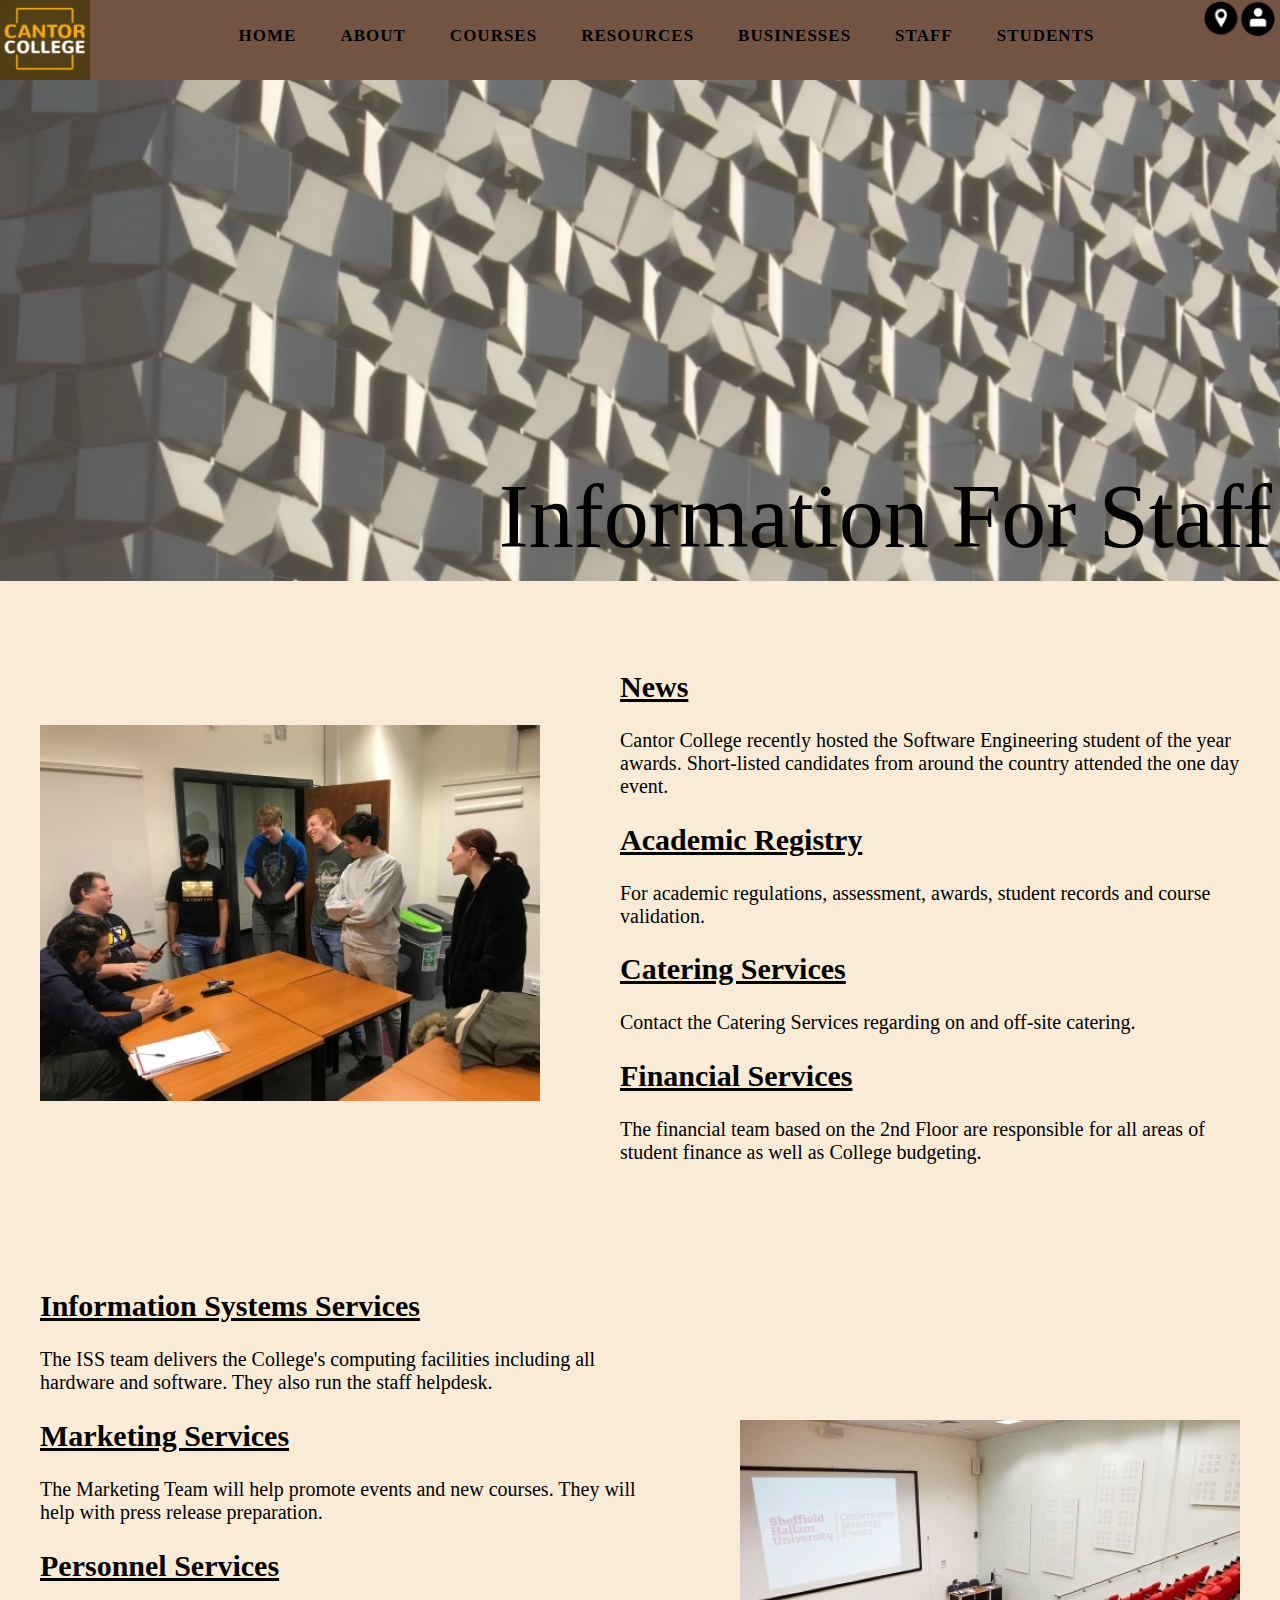
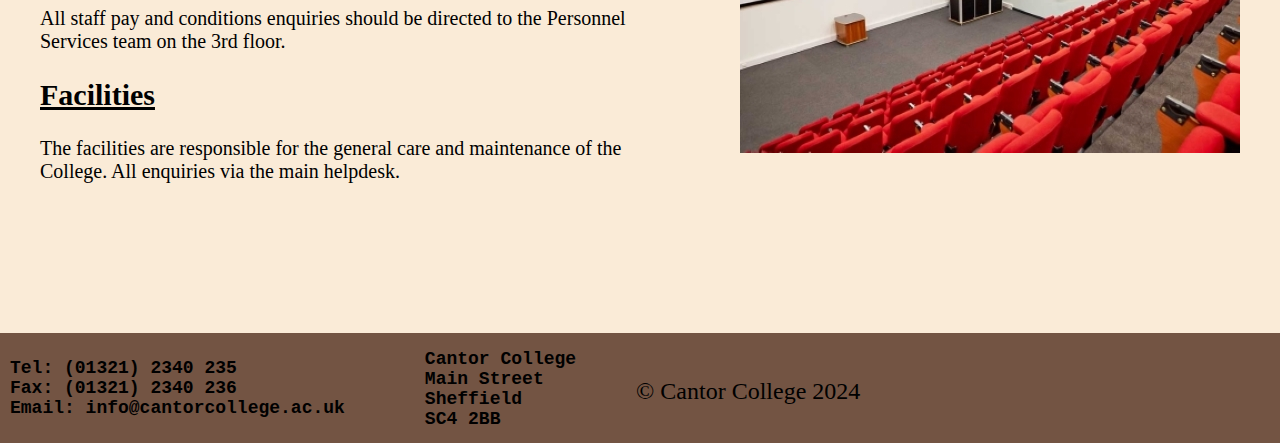
<file: staff.html>
<!DOCTYPE html>
<html lang="en">
<head>
    <meta charset="UTF-8">
    <meta name="viewport" content="width=device-width, initial-scale=1.0">
    <meta name="description" content="Sumayyah">
    <title>Staff| Cantor College</title>
    <link rel="stylesheet" href="styles/main.css">
    <link rel="stylesheet" href="styles/mobile.css">
</head>
<body>
    <header class="pageHeader"> 
        <div class="headerContents">
           <a href="index.html"><img src="images/logo.png" alt="yellow and white text on a brown background"></a>
    </div>
    <nav class="navBar">
        <ul>
            <li><a href="index.html">HOME</a></li>
            <li><a href="about.html">ABOUT</a></li>
            <li><a href="course.html">COURSES</a></li>
            <li><a href="resource.html">RESOURCES</a></li>
            <li><a href="forBusiness.html">BUSINESSES</a></li>
            <li><a href="staff.html">STAFF</a></li>
            <li><a href="students.html">STUDENTS</a></li>
        </ul>
    </nav>
        <div class="headerIcons">
            <div class="visitUsIcon">
            <a href="visitUs.html"><img src="images/locationIcon.png" alt="a location pin"></a>
            </div>
            <div class="contactIcon">
            <a href="contactUs.html"><img src="images/contactIcon.png" alt="person inisde a circle"></a>
            </div>
        </div>
    </header> 
    <main>
        <div class="pageBanner">
            <div class="bannerImage">
            <img src="images/staffBanner.jpg" alt="a close up of a building" width="1487" height="582">
        <div class="bannerTitle">Information For Staff</div>       
     </div>
</div>
        <div class="staffTextOne">
            <div class="staffStudents">
                <img src="images/studentsStaff.jpg" alt="a group of students standing around a table"></div>
            <div class="firstText">
                <h2>News</h2> 
        <p>Cantor College recently hosted the Software Engineering student of the year awards. Short-listed candidates from 
        around the country attended the one day event.</p>
         <h2>Academic Registry</h2>
        <p>For academic regulations, assessment, awards, student records and course validation.</p>
         <h2>Catering Services </h2>
        <p>Contact the Catering Services regarding on and off-site catering.</p>
         <h2>Financial Services</h2>
        <p>The financial team based on the 2nd Floor are responsible for all areas of student finance as well as College budgeting. </p>  
            </div>
            </div>       
            </div>     
            <div class="staffTextTwo">
                <div class="secondText">
         <h2>Information Systems Services</h2> 
        The ISS team delivers the College's computing facilities including all hardware and software. They also run the staff helpdesk.
         <h2>Marketing Services</h2>        
        <p>The Marketing Team will help promote events and new courses. They will help with press release preparation.</p>
         <h2>Personnel Services</h2>
        <p>All staff pay and conditions enquiries should be directed to the Personnel Services team on the 3rd floor.</p>
         <h2>Facilities </h2>
        <p>The facilities are responsible for the general care and maintenance of the College. All enquiries via the main helpdesk.</p>
                </div>
                <div class="lectureTheatre">
                <img src="images/marketingStaff.jpg" alt="a room with red seats and a projector screen"></div>
            </div>
        </div>
        </div>
    </main>
    <footer class="pageFooter">
        <div class="contactDetails">
            <strong>Tel: (01321) 2340 235<br>Fax: (01321) 2340 236<br>Email: info@cantorcollege.ac.uk</strong>
        </div>
        <div class="address">
            <strong>Cantor College<br>Main Street<br>Sheffield<br>SC4 2BB</strong>
        </div>
        <div class="copyright">
            &copy; Cantor College 2024
        </div>
    </footer> 
</body>
</html>
</file>
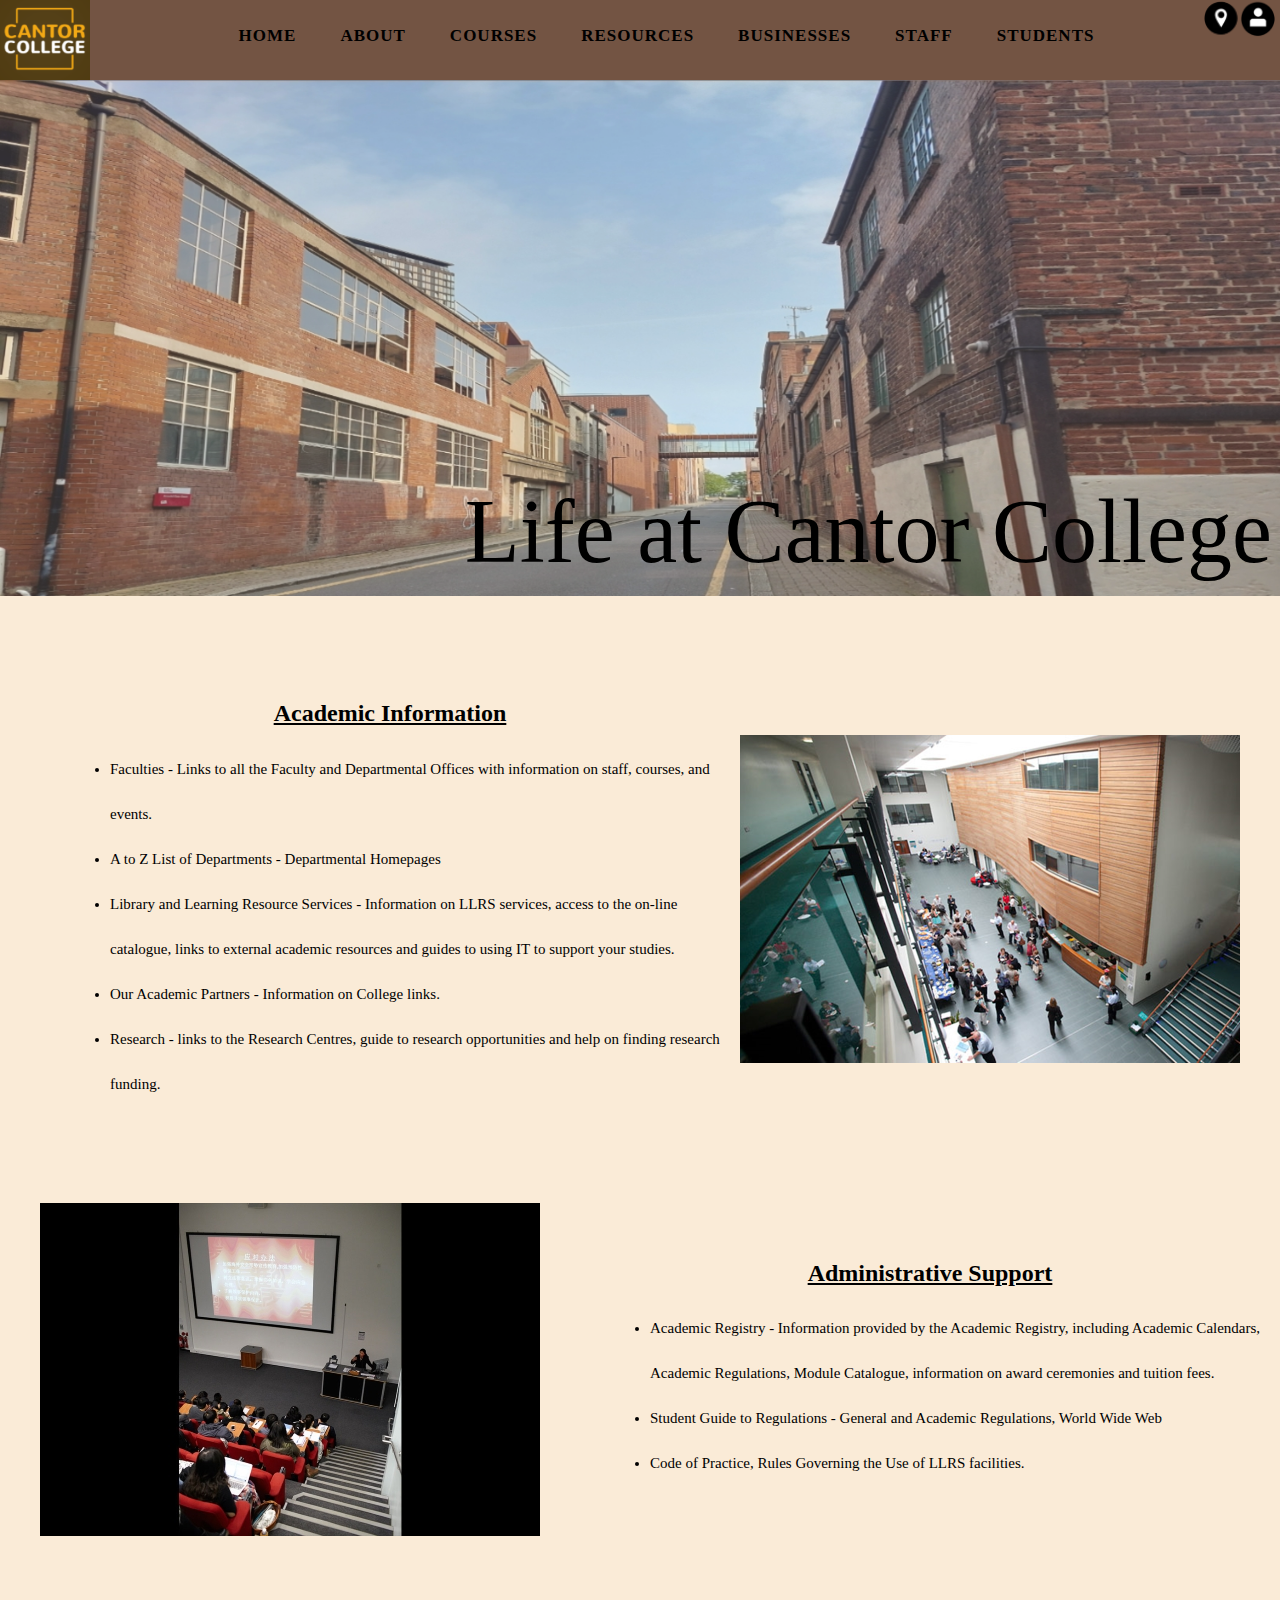
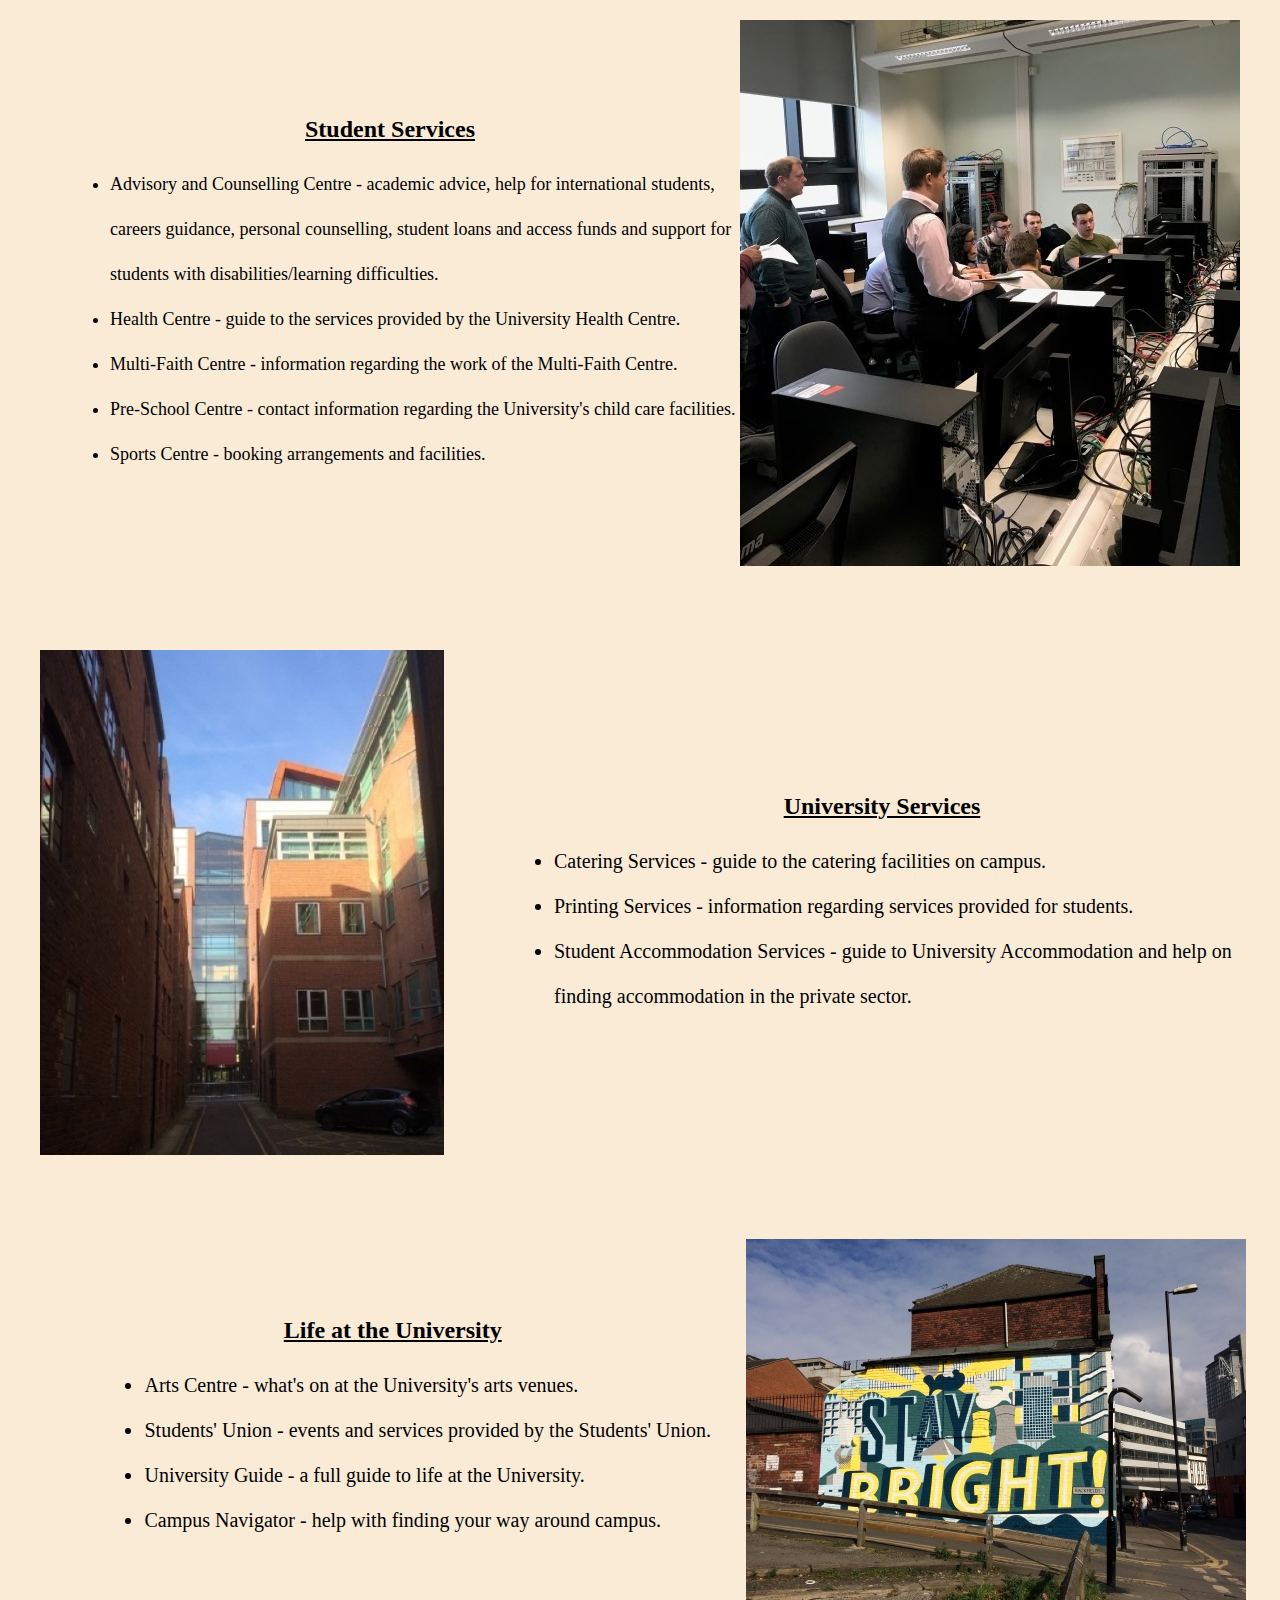
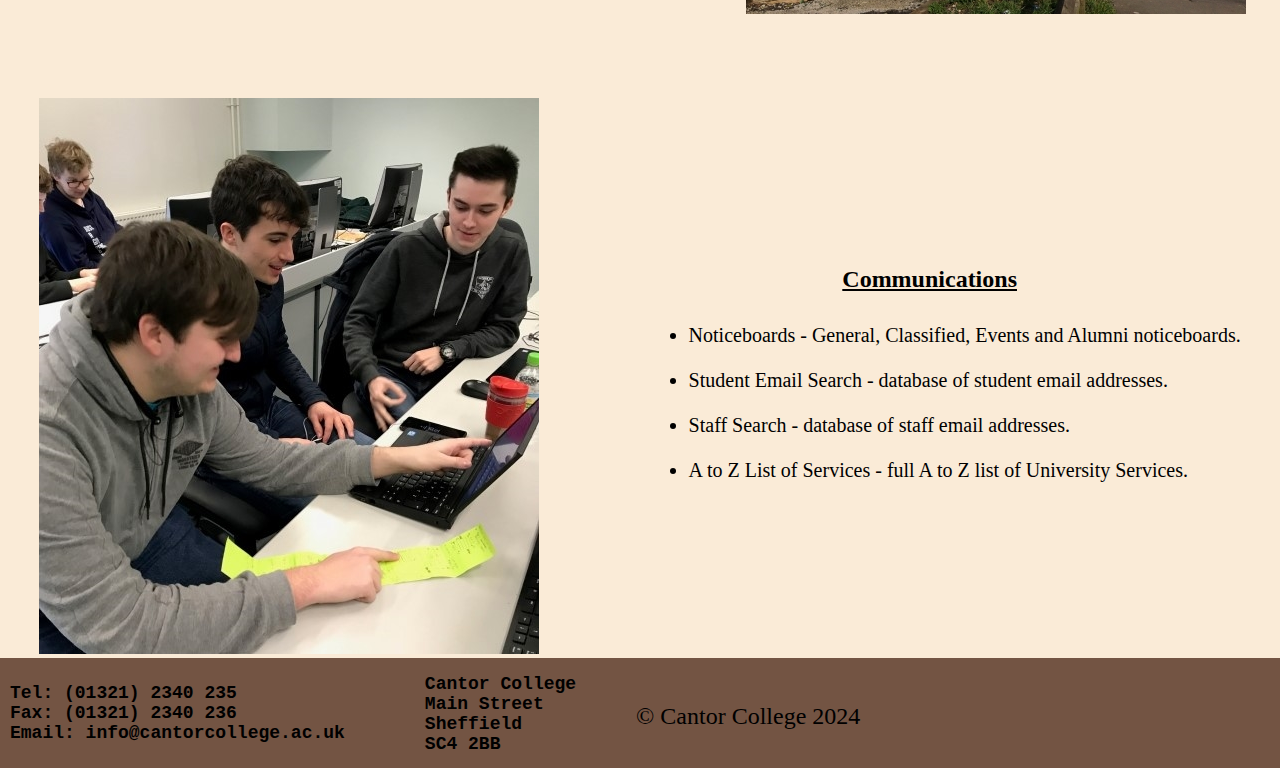
<file: students.html>
<!DOCTYPE html>
<html lang="en">
<head>
    <meta charset="UTF-8">
    <meta name="viewport" content="width=device-width, initial-scale=1.0">
    <meta name="description" content="Sumayyah">
    <title>Students | Cantor College</title>
    <link rel="stylesheet" href="styles/main.css">
    <link rel="stylesheet" href="styles/mobile.css">
</head>
<body>
    <header class="pageHeader"> 
        <div class="headerContents">
           <a href="index.html"><img src="images/logo.png" alt="yellow and white text on a brown background"></a>
    </div>
    <nav class="navBar">
        <ul>
            <li><a href="index.html">HOME</a></li>
            <li><a href="about.html">ABOUT</a></li>
            <li><a href="course.html">COURSES</a></li>
            <li><a href="resource.html">RESOURCES</a></li>
            <li><a href="forBusiness.html">BUSINESSES</a></li>
            <li><a href="staff.html">STAFF</a></li>
            <li><a href="students.html">STUDENTS</a></li>
        </ul>
    </nav>
        <div class="headerIcons">
            <div class="visitUsIcon">
            <a href="visitUs.html"><img src="images/locationIcon.png" alt="a location pin"></a>
            </div>
            <div class="contactIcon">
            <a href="contactUs.html"><img src="images/contactIcon.png" alt="person inisde a circle"></a>
            </div>
        </div>
    </header>  
    <main>
        <div class="pageBanner">
            <div class="bridge">
            <img src="images/studentsBanner.jpg" alt="a street with buildings and a bridge" width="1504" height="606">
        <div class="bannerTitle">Life at Cantor College</div>  
            </div>
        </div>
        <div class="studentText">
            <div class="academicInfo">
                <div class="studentText">
                    <h2>Academic Information</h2>
                    <ul>
                        <li>Faculties - Links to all the Faculty and Departmental Offices with information on staff, courses, and events.</li>
                        <li>A to Z List of Departments - Departmental Homepages</li>
                        <li>Library and Learning Resource Services - Information on LLRS services, access to the on-line catalogue, links to external 
                            academic resources and guides to using IT to support your studies.</li>
                        <li>Our Academic Partners - Information on College links.</li>
                        <li>Research - links to the Research Centres, guide to research opportunities and help on finding research funding.</li>
                    </ul>
                </div>
                <div class="mainHall">
                    <img src="images/mainHallStudents.png" alt="">
                </div> 
            </div>
            <div class="adminSupport">
                <div class="activeLecture">
                    <img src="images/adminStudents.jpg" alt="">
                </div> 
                <div class="studentText">
                    <h2>Administrative Support</h2>
                    <ul>
                        <li>Academic Registry - Information provided by the Academic Registry, including Academic Calendars, Academic Regulations, 
                            Module Catalogue, information on award ceremonies and tuition fees.</li>
                        <li>Student Guide to Regulations - General and Academic Regulations, World Wide Web </li>
                        <li>Code of Practice, Rules Governing the Use of LLRS facilities.</li>
                    </ul>
                </div>
            </div>
    
            <div class="studentServices">
                <div class="studentText">
                    <h2>Student Services</h2>
                    <ul>
                        <li>Advisory and Counselling Centre - academic advice, help for international students, careers guidance, personal counselling, 
                            student loans and access funds and support for students with disabilities/learning difficulties.</li>
                        <li>Health Centre - guide to the services provided by the University Health Centre.</li>
                        <li>Multi-Faith Centre - information regarding the work of the Multi-Faith Centre.</li>
                        <li>Pre-School Centre - contact information regarding the University's child care facilities.</li>
                        <li>Sports Centre - booking arrangements and facilities.</li>
                    </ul>
                </div>
                <div class="studentSupport">
                    <img src="images/studentSupport.jpg" alt="">
                </div> 
            </div>

            <div class="universityServices">
                <div class="distanceBuilding">
                    <img src="images/accomodationStudents.jpg" alt="">
                </div> 
                <div class="studentText">
                    <h2>University Services</h2>
                    <ul>
                       <li>Catering Services - guide to the catering facilities on campus.</li>
                       <li>Printing Services - information regarding services provided for students.</li>
                       <li>Student Accommodation Services - guide to University Accommodation and help on finding accommodation in the private sector.</li>
                    </ul>
                </div>
                
            </div>

            <div class="uniLife">
                <div class="studentText">
                    <h2>Life at the University</h2>
                    <ul>
                        <li>Arts Centre - what's on at the University's arts venues.</li>
                        <li>Students' Union - events and services provided by the Students' Union.</li>
                        <li>University Guide - a full guide to life at the University.</li>
                        <li>Campus Navigator - help with finding your way around campus.</li>
                    </ul>
                </div>
                <div class="stayBright">
                    <img src="images/stayBright.jpg" alt="">
                </div> 
            </div>
            
            <div class="communications">
                <div class="studentsDiscussion">
                    <img src="images/communicationsStudents.jpg" alt="">
                </div> 
                <div class="studentText">
                    <h2>Communications</h2>
                    <ul>
                        <li>Noticeboards - General, Classified, Events and Alumni noticeboards.</li>
                        <li>Student Email Search - database of student email addresses.</li>
                        <li>Staff Search - database of staff email addresses.</li>
                        <li>A to Z List of Services - full A to Z list of University Services.</li>
                    </ul>
                </div>
            </div>



        </div>
    </main>
    <footer class="pageFooter">
        <div class="contactDetails">
            <strong>Tel: (01321) 2340 235<br>Fax: (01321) 2340 236<br>Email: info@cantorcollege.ac.uk</strong>
        </div>
        <div class="address">
            <strong>Cantor College<br>Main Street<br>Sheffield<br>SC4 2BB</strong>
        </div>
        <div class="copyright">
            &copy; Cantor College 2024
        </div>
    </footer>
</body>
</html>
</file>
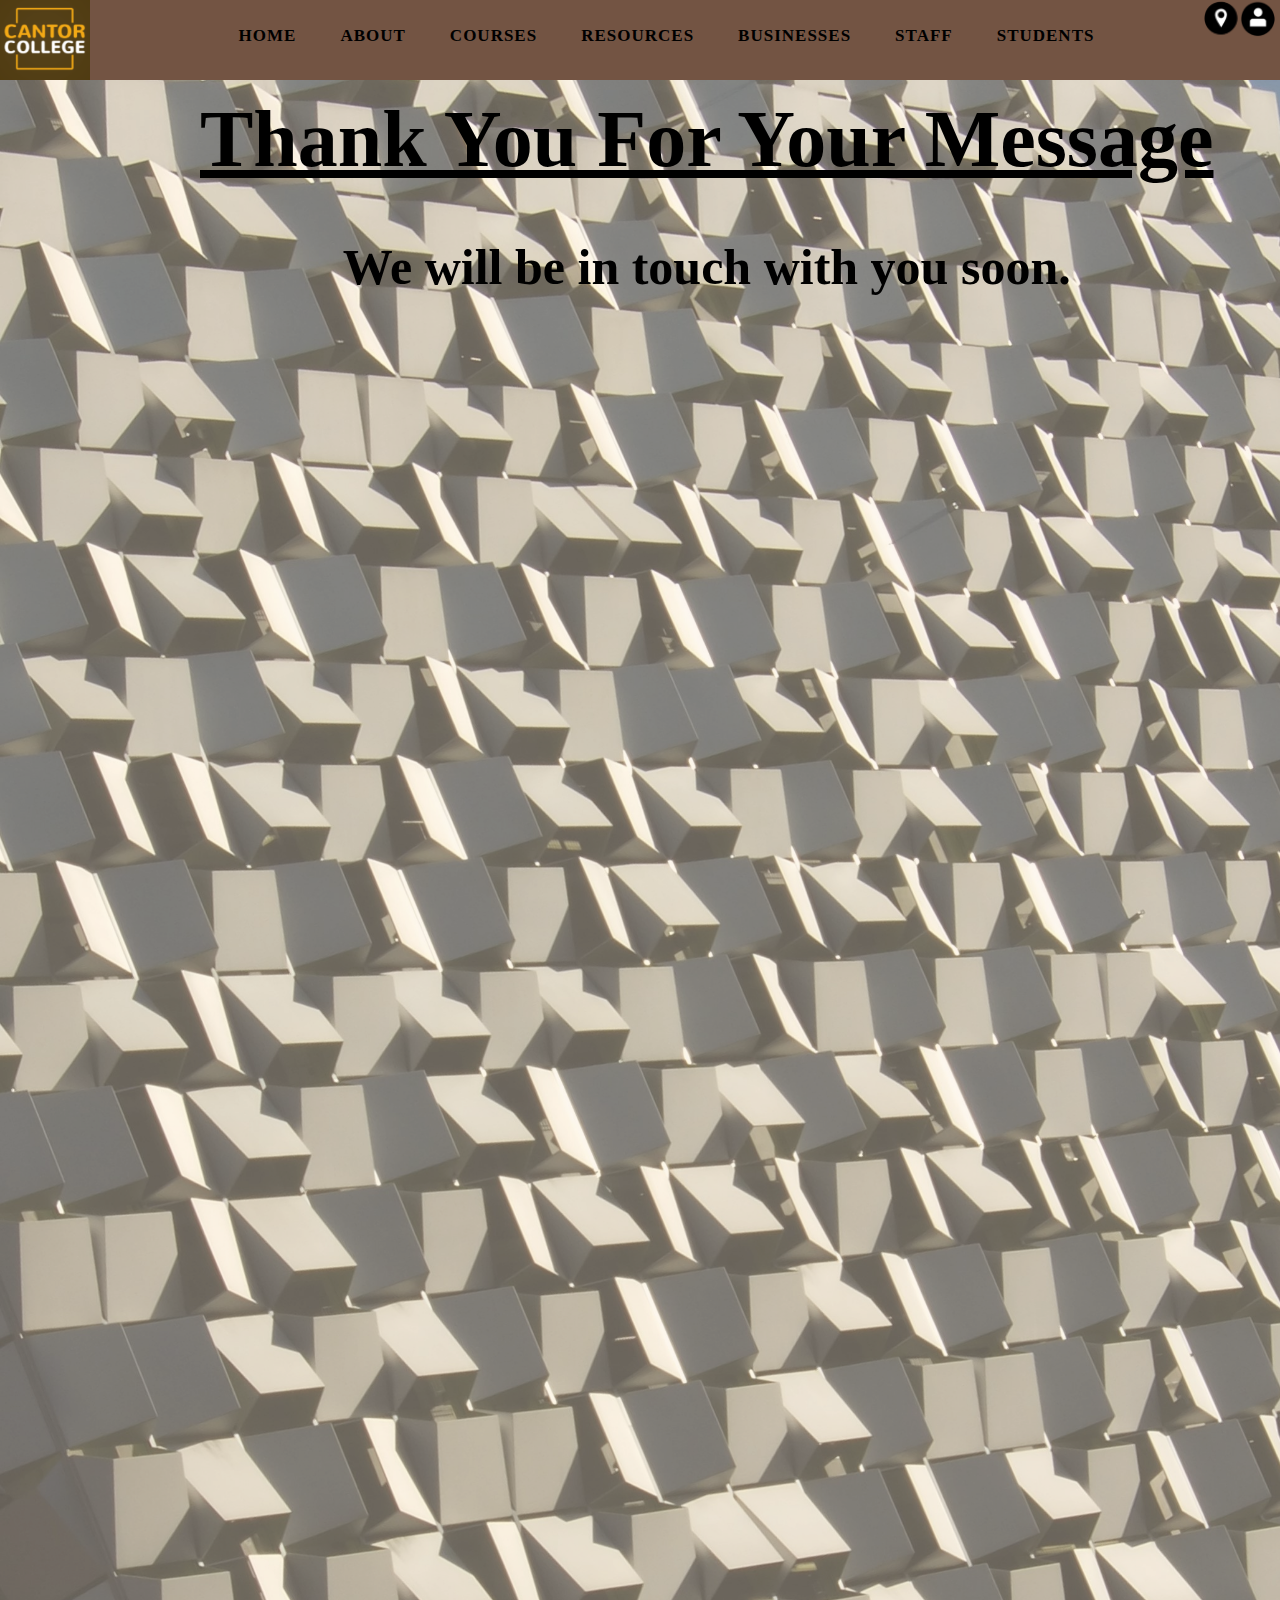
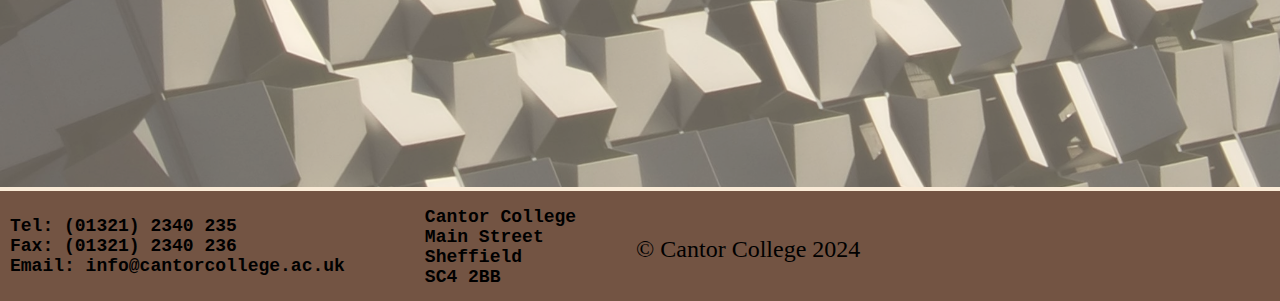
<file: thankYou.html>
<!DOCTYPE html>
<html lang="en">
<head>
    <meta charset="UTF-8">
    <meta name="viewport" content="width=device-width, initial-scale=1.0">
    <meta name="description" content="Sumayyah">
    <title>Contact | Cantor College</title>
    <link rel="stylesheet" href="styles/main.css">
    <link rel="stylesheet" href="styles/contact.css">

</head>
<body>
    <header class="pageHeader"> 
        <div class="headerContents">
           <a href="index.html"><img src="images/logo.png" alt="yellow and white text on a brown background"></a>
    </div>
    <nav class="navBar">
        <ul>
            <li><a href="index.html">HOME</a></li>
            <li><a href="about.html">ABOUT</a></li>
            <li><a href="course.html">COURSES</a></li>
            <li><a href="resource.html">RESOURCES</a></li>
            <li><a href="forBusiness.html">BUSINESSES</a></li>
            <li><a href="staff.html">STAFF</a></li>
            <li><a href="students.html">STUDENTS</a></li>
        </ul>
    </nav>
        <div class="headerIcons">
            <div class="visitUsIcon">
            <a href="visitUs.html"><img src="images/locationIcon.png" alt="a location pin"></a>
            </div>
            <div class="contactIcon">
            <a href="contactUs.html"><img src="images/contactIcon.png" alt="person inisde a circle"></a>
            </div>
        </div>
    </header>  

    <main>
        <div class="containerThankyou">
            <img src="images/contactBackground.jpg" alt="">
        </div>
        <div class="thankText">
            <h1>Thank You For Your Message</h1>
        <h3>We will be in touch with you soon.</h3>
        </div>
        
            
    </main>
    <footer class="pageFooter">
        <div class="contactDetails">
            <strong>Tel: (01321) 2340 235<br>Fax: (01321) 2340 236<br>Email: info@cantorcollege.ac.uk</strong>
        </div>
        <div class="address">
            <strong>Cantor College<br>Main Street<br>Sheffield<br>SC4 2BB</strong>
        </div>
        <div class="copyright">
            &copy; Cantor College 2024
        </div>
    </footer>

</body>
</html>
</file>
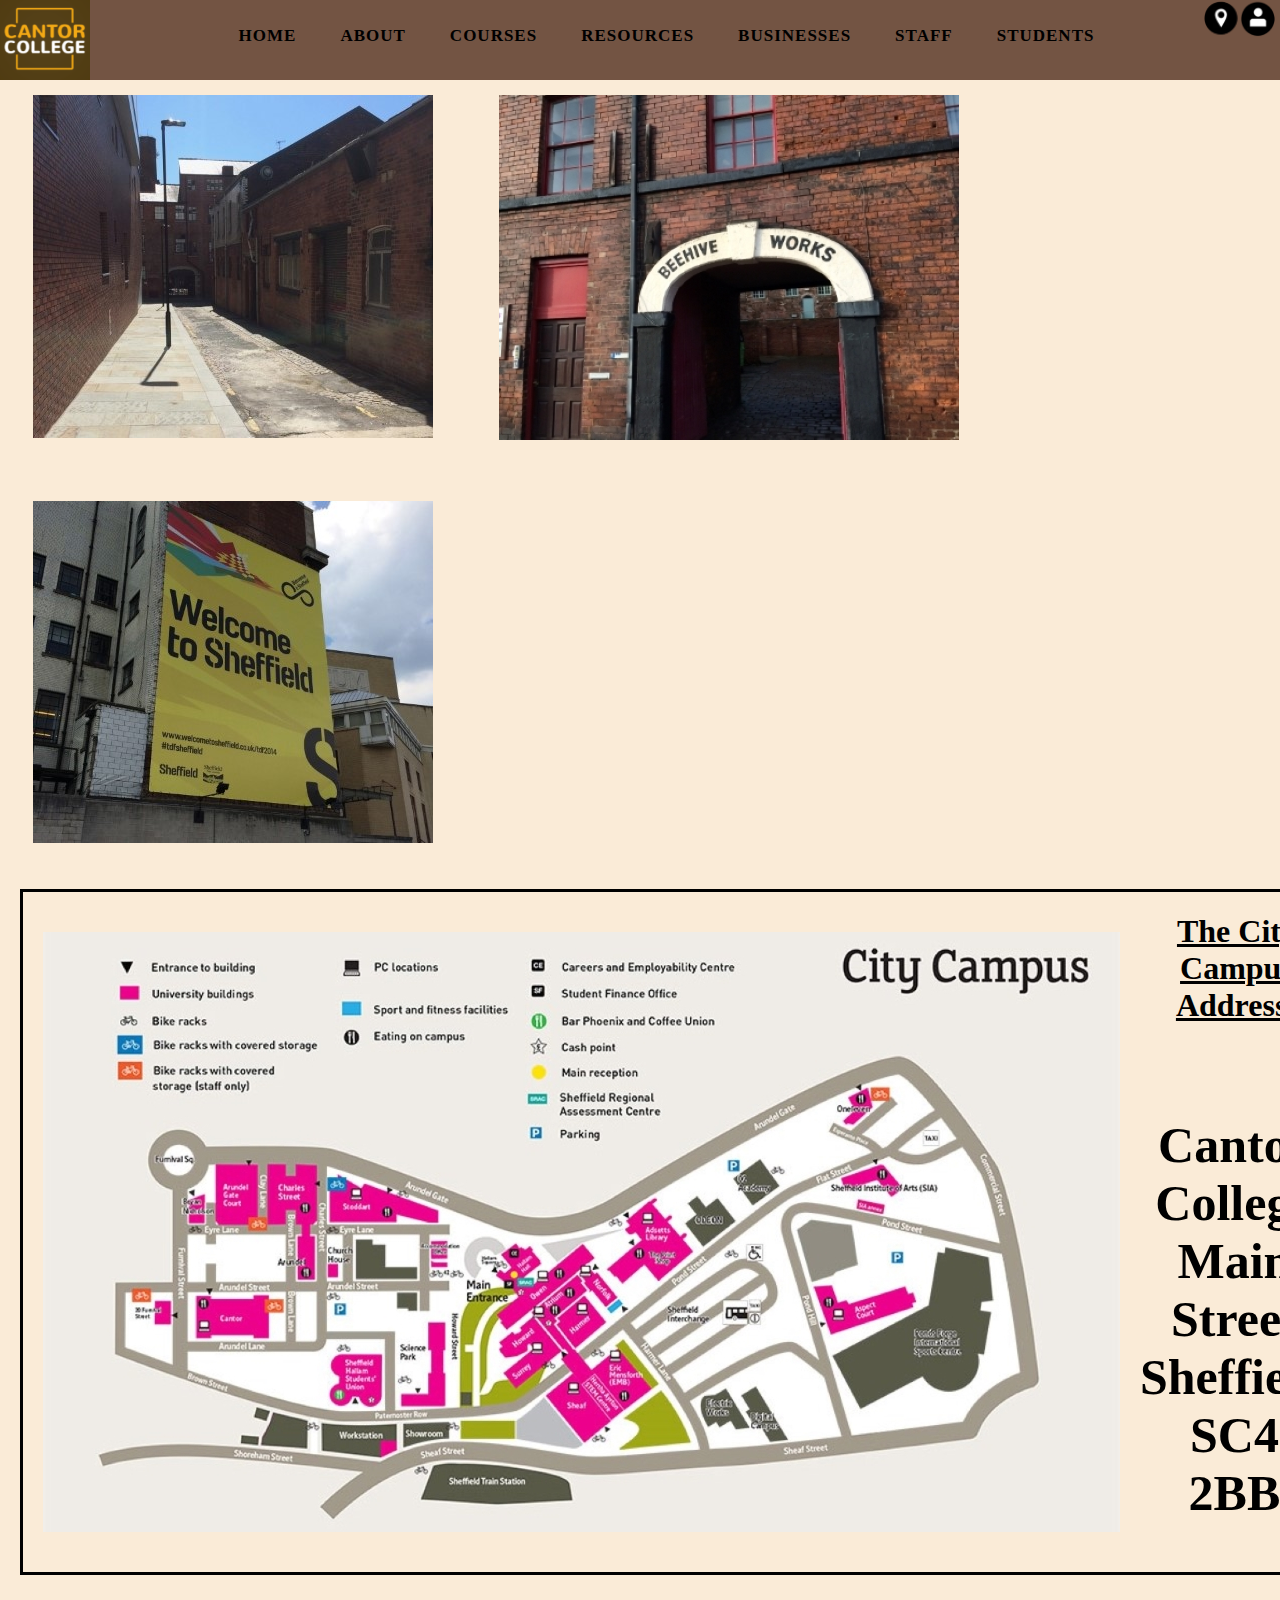
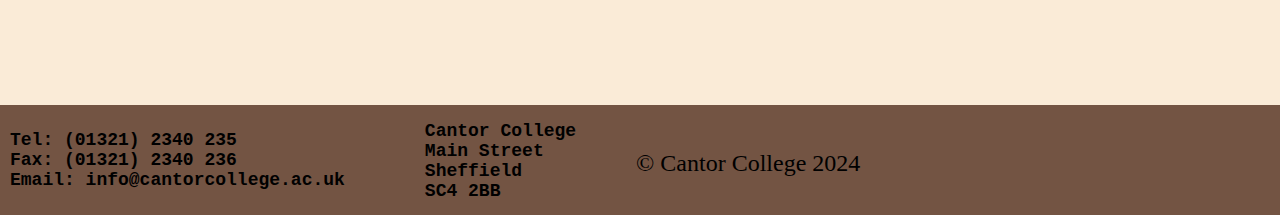
<file: visitUs.html>
<!DOCTYPE html>
<html lang="en">
<head>
    <meta charset="UTF-8">
    <meta name="viewport" content="width=device-width, initial-scale=1.0">
    <meta name="description" content="Sumayyah">
    <title>Visit Us | Cantor College</title>
    <link rel="stylesheet" href="styles/main.css">
</head>
<body>
    <header class="pageHeader"> 
        <div class="headerContents">
           <a href="index.html"><img src="images/logo.png" alt="yellow and white text on a brown background"></a>
    </div>
    <nav class="navBar">
        <ul>
            <li><a href="index.html">HOME</a></li>
            <li><a href="about.html">ABOUT</a></li>
            <li><a href="course.html">COURSES</a></li>
            <li><a href="resource.html">RESOURCES</a></li>
            <li><a href="forBusiness.html">BUSINESSES</a></li>
            <li><a href="staff.html">STAFF</a></li>
            <li><a href="students.html">STUDENTS</a></li>
        </ul>
    </nav>
        <div class="headerIcons">
            <div class="visitUsIcon">
            <a href="visitUs.html"><img src="images/locationIcon.png" alt="a location pin"></a>
            </div>
            <div class="contactIcon">
            <a href="contactUs.html"><img src="images/contactIcon.png" alt="person inisde a circle"></a>
            </div>
        </div>
    </header>  
    <main>
        <div class="topVisit"> 
<div class="visitUsBanner">
            <div class="visitGallery">
                <img src="images/visitImage.jpg" alt="a building in the distance" width="400" height="345">
            </div>
        </div>
        <div class="visitUsBanner">
            <div class="visitGallery">
                <img src="images/beehive.jpg" alt="an arched building with a sign" width="460" height="345">
            </div>
        </div>
        <div class="visitUsBanner">
            <div class="visitGallery">
                <img src="images/sheffield.jpg" alt="a huge sign with text" width="400" height="345">
            </div>
        </div>
        <div class="clearFix"></div>
        </div>

<div class="visitText">
    <img src="images/citymap.jpg" alt="" class="map">
    <div class="addressVisit">
        <h1>The City Campus Address:</h1> 
       <div class="addressText"><p><strong>Cantor College<br>Main Street<br>Sheffield<br>SC4 2BB</strong></p></div> 
    </div>
        </div>

    </main>
    <footer class="pageFooter">
        <div class="contactDetails">
            <strong>Tel: (01321) 2340 235<br>Fax: (01321) 2340 236<br>Email: info@cantorcollege.ac.uk</strong>
        </div>
        <div class="address">
            <strong>Cantor College<br>Main Street<br>Sheffield<br>SC4 2BB</strong>
        </div>
        <div class="copyright">
            &copy; Cantor College 2024
        </div>
    </footer>
</body>
</html>
</file>
<file: styles/main.css>
body{
    background-color: antiquewhite;
    margin: 0;
}
.pageHeader{
    max-width:100%;
    height: 80px;
    background-color: #735443;
    display: flex;
    justify-content: space-between;   
}
.headerContents{
    width: fit-content;
    height: 100%;
    display: flex;
}
.headerLogo img{
    margin-left: 50px;
}
nav{
    width: fit-content;
    height: 100%;
}
nav ul{
    list-style: none;
}
nav ul li{
    display: inline;
}
nav ul li a{
    padding-right: 20px;
    padding-left: 20px;
    font-family:cursive;
    color: black;
    font-weight: bold;
    line-height: 40px;
    text-decoration: none;
    font-size: 17px;
    align-items: center;
    letter-spacing: 1px; 

}
nav li a:active{
    text-decoration: underline;
    color: #BF9180;
}
nav li a:hover{
    color: #FFFFFF;
}
nav li:first-child{
    border-left: none;
}
.headerIcons{
    width: fit-content;
    height: 40px;
    padding-right: 4px;
    display: flex;
}
.visitUsIcon{
    margin-right:1px;
}
.pageFooter{
    width: 100%;
    height: 110px;
    background-color: #735443;
    display: flex;
}
.copyright{
    padding: 45px 100px 0px 60px;
    font-size: 24px;
    font-family:'Times New Roman', Times, serif;   
}
.contactDetails{
    padding-left: 10px;
    padding-top: 25px;
    font-size: 18px;
    font-family: 'Courier New', Courier, monospace;
}
.address{
    padding-top: 16px;
    padding-left: 80px;
    font-size: 18px;
    font-family:'Courier New', Courier, monospace;
    
}
.banner img{
    display: block;
    margin: 20px auto 0px auto;
    max-width: 100%;
    height: auto;
}
h1 {
    text-align: center;
    font-family:'Lucida Sans';
    text-decoration: underline;
}
.courses{
    margin: 30px 20px 50px 20px;
}
.courseText{
    font-family:'Segoe UI', Tahoma, Geneva, Verdana, sans-serif;
    font-size: 18px;
    text-align: center;
    border: 3px solid #735443;
    padding-left: 10px;
    padding-right: 10px;
    line-height: 25px;
}
.ps img{
    float: left;
    margin:13px;
}
div.computerLabs{
    width: 22.8%;
    background-color: #BF9A78;
    box-shadow: 0 4px 8px 0 rgba(o, o, o, o.2), 0 6px 20px 0 rgba(0, 0, 0, 0.19);
}
.computerLabs img{
    width: 339px;
}
div.container{
    text-align: center;
    padding-bottom: 2px;
    font-family:cursive;
    font-size: 20px;
}
div.gallery{
    width: 22.8%;
    background-color: #BF9A78;
    box-shadow: 0 4px 8px 0 rgba(o, o, o, o.2), 0 6px 20px 0 rgba(0, 0, 0, 0.19);
}
.gallery img{
    width: 339px;  
}
div.cantorAtrium{
    width: 22.8%;
    background-color: #BF9A78;
    box-shadow: 0 4px 8px 0 rgba(o, o, o, o.2), 0 6px 20px 0 rgba(0, 0, 0, 0.19);
}
.cantorAtrium img{
    width: 339px;
}
.images{
    display:flex;
    justify-content: space-evenly;
}
.fText{
    margin: 25px 20px 0px 20px;
    padding: 10px 12px;
    align-self: center;
    border: 3px solid #735443;
    font-family:'Segoe UI', Tahoma, Geneva, Verdana, sans-serif;
    font-size: 20px;
    text-align: center;
    letter-spacing: 1px;
}
.fList{
    margin: 10px 20px 0px 20px;
    padding-left: px;
    padding-right:px;
    margin-bottom: 130px;
    border: 3px solid #735443;
    
}
.fList ul li {
    text-decoration: none;
    font-size: 17px;
    text-align: center;
    list-style-position: inside;
    font-family: 'Franklin Gothic Medium', 'Arial Narrow', Arial, sans-serif;
    letter-spacing: 0.5px;
    line-height: 28px;
}
.fList li:first-child{
    border-left: none;
}

.backgroundImage{
    position: relative;
}
.backgroundTitle{
    position: absolute;
    bottom: 30px;
    right: 40px;
    font-size: 100px;
    font-family: 'lucida sans';
    color: #FFFFFF;
}
.backgroundImage img{
    max-width: 100%;
    height: auto;
}
.mainText{
    text-align: center;
    font-size: 30px;
    letter-spacing: 1px;
    line-height: 50px;
    font-family:'Lucida Sans';
    margin: 60px 40px 130px 40px;
}
.pageBanner{
    position: relative;
}
.bannerTitle{
    position: absolute;
    bottom: 17px;
    right: 8px;
    font-size: 100px;
    font-family: 'lucida sans';
    color: black;
    margin-top: 25px
}
.bannerImage img{
    width: 100%;
    height: auto;
    opacity: 0.7;
}
.staffTextOne {
    display:flex;
    justify-content: space-evenly;
}
.staffStudents{
    margin: 60px 40px 20px 40px;
    align-self: center;
}
.firstText{
    margin: 60px 40px 20px 40px;
    font-family: 'Lucida Sans';
    font-size: 20px;
}
h2{
    text-decoration: underline;
}
.staffTextTwo{
    display:flex;
    justify-content: space-evenly;
}
.lectureTheatre{
    margin: 60px 40px 20px 40px;
    align-self: center;
}
.secondText{
    margin: 60px 40px 130px 40px;
    font-family: 'Lucida Sans';
    font-size: 20px;
}

.bridge img{
    width: 100%;
    height: auto;
    opacity: 0.8;
}
.academicInfo{
    display: flex;
    justify-content: space-evenly;
    margin-top: 80px;
    align-items: center;

}
.mainHall img{
    margin-right: 40px;
}
.studentText h2{
    margin-left: 40px;
    font-family: 'Lucida Sans';
    text-align: center;
}
.studentText ul li{
    margin-left: 70px;
    font-family: 'Lucida Sans';
    font-size: 15px;
    line-height: 45px;
}

.studentText li:first-child{
    border-left: none;
}
.adminSupport{
    display: flex;
    justify-content: space-evenly;
    margin-top: 80px;
    align-items: center;

}
.activeLecture img{
    margin-left: 40px;
}
.studentServices{
    display: flex;
    justify-content: space-evenly;
    margin-top: 80px;
    align-items: center;
}
.studentServices ul li{
    font-size: 18px;
}
.studentSupport img{
    margin-right: 40px;
}

.universityServices{
    display: flex;
    justify-content: space-evenly;
    margin-top: 80px;
    align-items: center;

}
.universityServices ul li{
    font-size: 20px;
}
.distanceBuilding img{
    margin-left: 40px;
}
.uniLife{
    display: flex;
    justify-content: space-evenly;
    margin-top: 80px;
    align-items: center;
}
.uniLife ul li{
    font-size: 20px;
}
.communications{
    display: flex;
    justify-content: space-evenly;
    margin-top: 80px;
    align-items: center;
}
.communications ul li{
    font-size: 20px;
}
.studentDiscussions img{
    margin-left: 40px;
    margin-bottom: 100px;
}
.resourceText{
    
    font-size: 18px;
    letter-spacing: 1px;
    line-height: 35px;
    font-family:'Lucida Sans';
    margin: 60px 40px 130px 40px;
}
.resourceBanner{
    position: relative;
}
.resourceImage img{
    width: 100%;
    height: auto;
}
.resourceTitle{
    position: absolute;
    color: #FFFFFF;
    bottom: 4px;
    right: 8px;
    font-size: 100px;
    font-family: 'lucida sans';
    margin-top: 25px
}
.access{
    font-family:'Courier New', Courier, monospace;
    font-weight: bold;
}

.visitGallery img{
    width: 100%;
    height: auto;
}
.visitUsBanner{
    padding-top: 15px;
    margin: 0px 33px 42px;
    float: left;
    width: 24.99999;
}
@media only screen and (max-width: 700px){
    .visitUsBanner{
        width: 49.99999;
    }
}
@media only screen and (max-width: 500px) {
    .visitUsBanner{
        width: 100%;
    }
}
.clearfix:after{
    content: "";
    display: table;
    clear: both;
}
.map{
   margin: 20px;
}
.visitText{
    display: inline-flex;
    border: solid;
    margin: 0px 20px 130px 20px ;
    align-items: center;
}
.addressText{
    font-size: 50px;
    text-align: center;
    padding-top: 20px;
    padding-right: 5px;
}
.contactBanner{
    position: relative;
}
.contactTitle{
    position: absolute;
    top: 50%;
    left: 50%;
    transform: translate (-50%, -50%);
}
.contactBanner img{
    width: 100% ;
    height : auto;
    opacity: 0.8;
}
.form{
    width: 50%;
    margin: auto;
}
form>div{
    margin: 15px 0;
    display: flex;
}
label{
    display: inline-block;
    width: 120px;
}
.submitContainer{
    justify-content: flex-end;
}
section img:hover{
    cursor: pointer;
}
.messageThanks{
    margin: 10px 100px 130px 1430px;
}
</file>
<file: styles/mobile.css>
body{
    font-family: 'Lucida Sans', 'Lucida Sans Regular', 'Lucida Grande', 'Lucida Sans Unicode';
    font-size: 1em;
    margin: 0;
    padding: 0;
}
.resize{
    width: 100%;
    height: auto;
}
form>div{
    margin: 15px 0px;
}
label{
    display: block;
}
input[type="text"],
input[type="email"],
input[type="tel"],
textarea{
    box-sizing: border-box;
    width: 100%;
    padding: 15px;
}
input[type="submit"]{
    margin: 10px auto;
    text-align: center;
    width: 100%;
    padding: 15px;
}
.burger >.line{
    width: 35px;
    height: 5px;
    background-color: #ccc;
    margin: 6px 0;
}
@media screen and (min-width: 600px) {
    div.contactTitle{
        font-size: 90px;
    }
}
@media screen and (max-width: 600px) {
    div.contactTitle{
        font-size: 20px;
    }
}
@media screen and (max-width:600px) {
    .navBar ul li a{
        float: none;
        width: 100%;
        display: block;
    }
}
@media screen and (min-width: 600px) {
    div.backgroundTitle{
        font-size: 90px;
    }
}
@media screen and (max-width: 600px) {
    div.backgroundTitle{
        font-size: 20px;
    }
}
@media screen and (min-width: 600px) {
    div.bannerTitle{
        font-size: 90px;
    }
}
@media screen and (max-width: 600px) {
    div.bannerTitle{
        font-size: 20px;
    }
}
@media screen and (min-width: 600px){
    div.navBar ul li{
        height: 36px;
        width: 36px;
    }
}
@media screen and (max-width: 600px){
    div.navBar ul li{
        height: 36px;
        width: 36px;
    }
}
</file>
<file: styles/contact.css>
.thankText h3{
    font-size: 50px;
    text-align: center;
}
.thankText h1{
    font-size: 80px;
}
.containerThankyou{
    position: relative;
}
.thankText{
    position: absolute;
    top: 40px;
    left: 200px;
    
}
.containerThankyou img{
    width: 100%;
    height: auto;
    opacity: 0.6;

}
</file>
